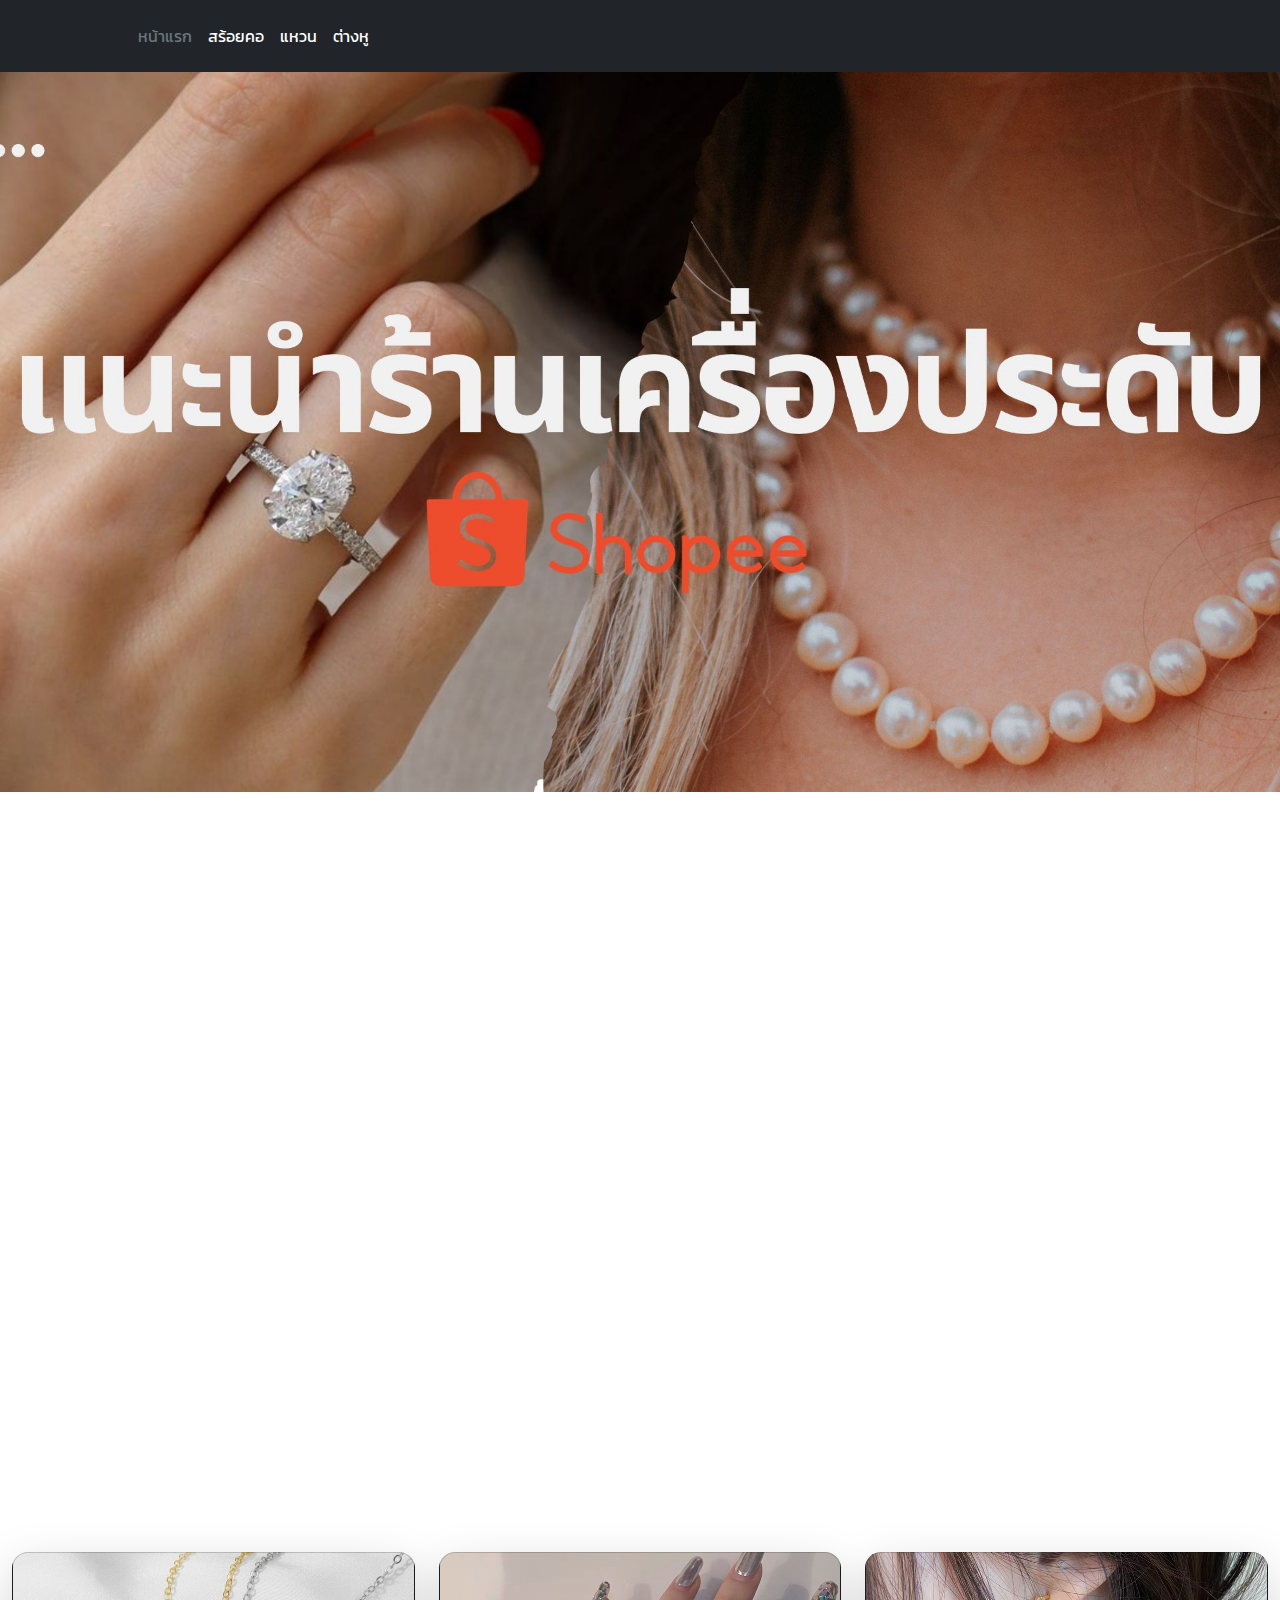
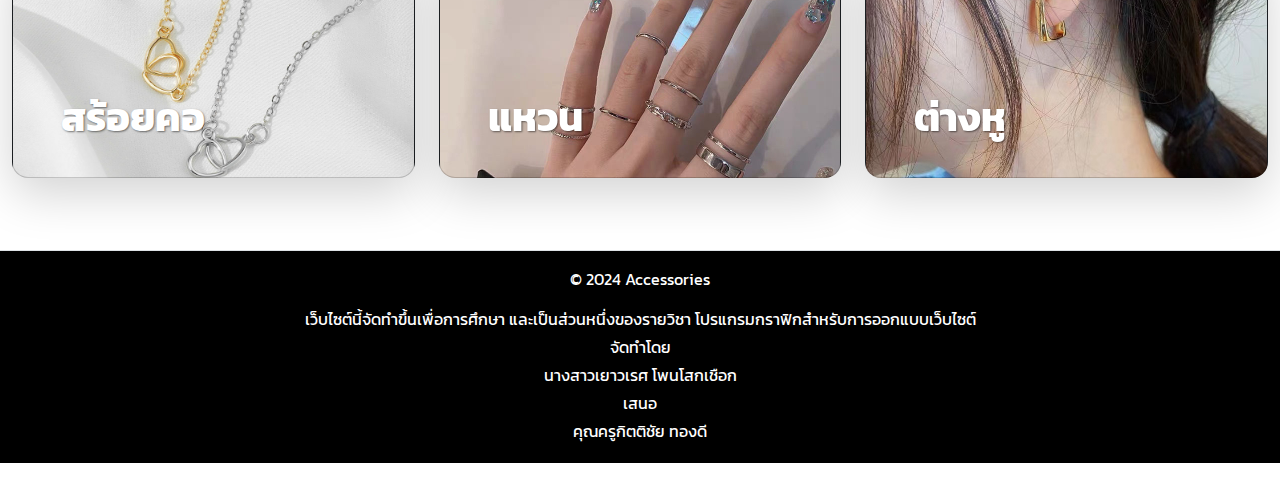
<file: index.html>
<!DOCTYPE html>
<html lang="en">
<head>
    <meta charset="UTF-8">
    <meta name="viewport" content="width=device-width, initial-scale=1.0">
    <title>Document</title>
    <link rel="stylesheet" href="css/bootstrap.min.css">
    <script src="js/bootstrap.bundle.min.js"></script>
    <link href="https://unpkg.com/aos@2.3.1/dist/aos.css" rel="stylesheet">
    <script src="https://unpkg.com/aos@2.3.1/dist/aos.js"></script>
    <link rel="preconnect" href="https://fonts.googleapis.com">
<link rel="preconnect" href="https://fonts.gstatic.com" crossorigin>
<link href="https://fonts.googleapis.com/css2?family=Kanit:ital,wght@0,100;0,200;0,300;0,400;0,500;0,600;0,700;0,800;0,900;1,100;1,200;1,300;1,400;1,500;1,600;1,700;1,800;1,900&display=swap" rel="stylesheet">
    <style>
      *{
        font-family: "Kanit", sans-serif;
      }
      .card-cover {
        background-size: cover; /* ทำให้ภาพพื้นหลังขยายให้เต็มกรอบ */
        background-position: center; /* จัดตำแหน่งภาพให้อยู่กลางกรอบ */
        background-repeat: no-repeat; /* ป้องกันการทำซ้ำของภาพพื้นหลัง */
      }
      .text-shadow-1 {
        text-shadow: 1px 1px 2px rgba(0, 0, 0, 0.5);
      }
      .card img {
        width: 100%; /* ปรับขนาดรูปภาพให้เต็มพื้นที่ของการ์ด */
        height: auto; /* ให้ความสูงอัตโนมัติตามสัดส่วนของรูปภาพ */
        object-fit: cover; /* ทำให้รูปภาพพอดีกับพื้นที่ของกรอบ */
      }
      /* สไตล์เมื่อโฮเวอร์การ์ด */
  .card-cover:hover {
    transform: scale(1.05); /* ขยายการ์ดเมื่อโฮเวอร์ */
    transition: transform 0.3s ease; /* ให้มีความลื่นไหลเมื่อขยาย */
  }

  /* ทำให้ภาพมีเอฟเฟกต์เมื่อโฮเวอร์ */
  .card-cover:hover {
    filter: brightness(0.8); /* ทำให้ภาพมืดลงเล็กน้อยเมื่อโฮเวอร์ */
  }
    </style>
</head>
<body>
    <!------------เริ่มส่วน Header------------>
    <header class="p-3 text-bg-dark">
        <div class="container">
          <div class="d-flex flex-wrap align-items-center justify-content-center justify-content-lg-start">
            <a href="/" class="d-flex align-items-center mb-2 mb-lg-0 text-white text-decoration-none">
              <svg class="bi me-2" width="40" height="32" role="img" aria-label="Bootstrap"><use xlink:href="#bootstrap"></use></svg>
            </a>
    
            <ul class="nav col-12 col-lg-auto me-lg-auto mb-2 justify-content-center mb-md-0">
          <li><a href="index.html" class="nav-link px-2 text-secondary">หน้าแรก</a></li>
          <li><a href="necklace.html" class="nav-link px-2 text-white">สร้อยคอ</a></li>
          <li><a href="ring.html" class="nav-link px-2 text-white">แหวน</a></li>
          <li><a href="earring.html" class="nav-link px-2 text-white">ต่างหู</a></li>
            </ul>
          </div>
        </div>
      </header>
    <!------------จบส่วนของ Header------------>
    <!------------เริ่มส่วนของ สไลด์------------>
    <div id="carouselExampleDark" class="carousel carousel-dark slide">
        <div class="carousel-inner">
          <div class="carousel-item active" data-bs-interval="10000">
            <img src="img/Banner.jpg" class="d-block w-100" alt="...">
          </div> 
      </div>
    <!-------------------------จบ ส่วนของสไลด์--------------------->
    <!------------เริ่มส่วนของ Heros------------>
    <div class="row flex-lg-row-reverse align-items-center g-5 py-5">
      <div class="col-10 col-sm-8 col-lg-6" data-aos="fade-up" data-aos-duration="3000">
        <img src="img/accessories.jpeg" class="d-block mx-lg-auto img-fluid rounded-5" alt="Woman accessorized with jewelry" width="700" height="500" loading="lazy">
      </div>
      <div class="col-lg-6" data-aos="fade-up" data-aos-duration="3000">
        <div class="px-3 px-lg-4">
          <h1 class="display-5 fw-bold text-body-emphasis lh-1 mb-3">สวัสดีสาวๆ ทุกคนค่าาา</h1>
          <p class="lead">ชอบแต่งตัวเรียบ ๆ ธรรมดา ๆ แต่อยากให้ดูมีอะไรเป็นจุดเด่นมากกว่าเดิม ก็แค่เพิ่มเครื่องประดับเข้าไป เท่านี้ก็จะเปลี่ยนลุคธรรมดา ๆ ของเราให้ดูมีอะไรเพิ่มมากขึ้นแล้ว เครื่องประดับแค่ชิ้นเดียว ไม่ว่าจะเป็นสร้อย กำไล ต่างหู แว่นตา ก็จะช่วยทำให้ลุคของเราดูดียิ่งขึ้นไปอีก สำหรับสาว ๆ ที่ไม่รู้ว่าจะซื้อเครื่องประดับร้านไหนดี เรามีพิกัดร้านเครื่องประดับใน SHOPEE มาให้เลือก f จุกๆกันไปเลยย</p>
        </div>
      </div>
    </div>
    <!------------จบส่วนของ Heros------------>
    <!------------เริ่มส่วนของ Product------------>
    <div class="container-fluid">
      <div class="row row-cols-1 row-cols-lg-3 align-items-stretch g-4 py-5">
        
        <div class="col">
          <a href="necklace.html" class="text-decoration-none">
            <div class="card card-cover h-100 overflow-hidden text-bg-dark rounded-4 shadow-lg" style="background-image: url('img/necklace.jfif'); background-size: cover;">
              <div class="d-flex flex-column h-100 p-5 pb-3 text-white text-shadow-1">
                <h3 class="pt-5 mt-5 mb-4 display-6 lh-1 fw-bold">สร้อยคอ</h3>
              </div>
            </div>
          </a>
        </div>
    
        <div class="col">
          <a href="ring.html" class="text-decoration-none">
            <div class="card card-cover h-100 overflow-hidden text-bg-dark rounded-4 shadow-lg" style="background-image: url('img/ring.jfif'); background-size: cover;">
              <div class="d-flex flex-column h-100 p-5 pb-3 text-white text-shadow-1">
                <h3 class="pt-5 mt-5 mb-4 display-6 lh-1 fw-bold">แหวน</h3>
              </div>
            </div>
          </a>
        </div>
    
        <div class="col">
          <a href="earring.html" class="text-decoration-none">
            <div class="card card-cover h-100 overflow-hidden text-bg-dark rounded-4 shadow-lg" style="background-image: url('img/earring.jfif'); background-size: cover;">
              <div class="d-flex flex-column h-100 p-5 pb-3 text-white text-shadow-1">
                <h3 class="pt-5 mt-5 mb-4 display-6 lh-1 fw-bold">ต่างหู</h3>
              </div>
            </div>
          </a>
        </div>
        
      </div>
    </div>
    
    <!------------จบส่วนของ Product------------>
    <!------------เริ่มส่วนของ Footer------------>
    <footer style="background-color: black; color: white;" class="d-flex flex-wrap justify-content-center align-items-center py-3 my-4 border-top text-center">
      <div class="col-md-4 mb-0">
        <p>© 2024 Accessories</p>
      </div>
      <div class="container text-center">
        <p class="mb-1">เว็บไซต์นี้จัดทำขึ้นเพื่อการศึกษา และเป็นส่วนหนึ่งของรายวิชา โปรแกรมกราฟิกสำหรับการออกแบบเว็บไซต์</p>
        <p class="mb-1">จัดทำโดย</p>
        <p class="mb-1">นางสาวเยาวเรศ โพนโสกเชือก</p>
        <p class="mb-1">เสนอ</p>
        <p class="mb-1">คุณครูกิตติชัย ทองดี</p>
      </div>
    </footer>    
   <!------------จบส่วนของ Footer------------>
   <script>
    AOS.init();
  </script>
</body>
</html>
</file>
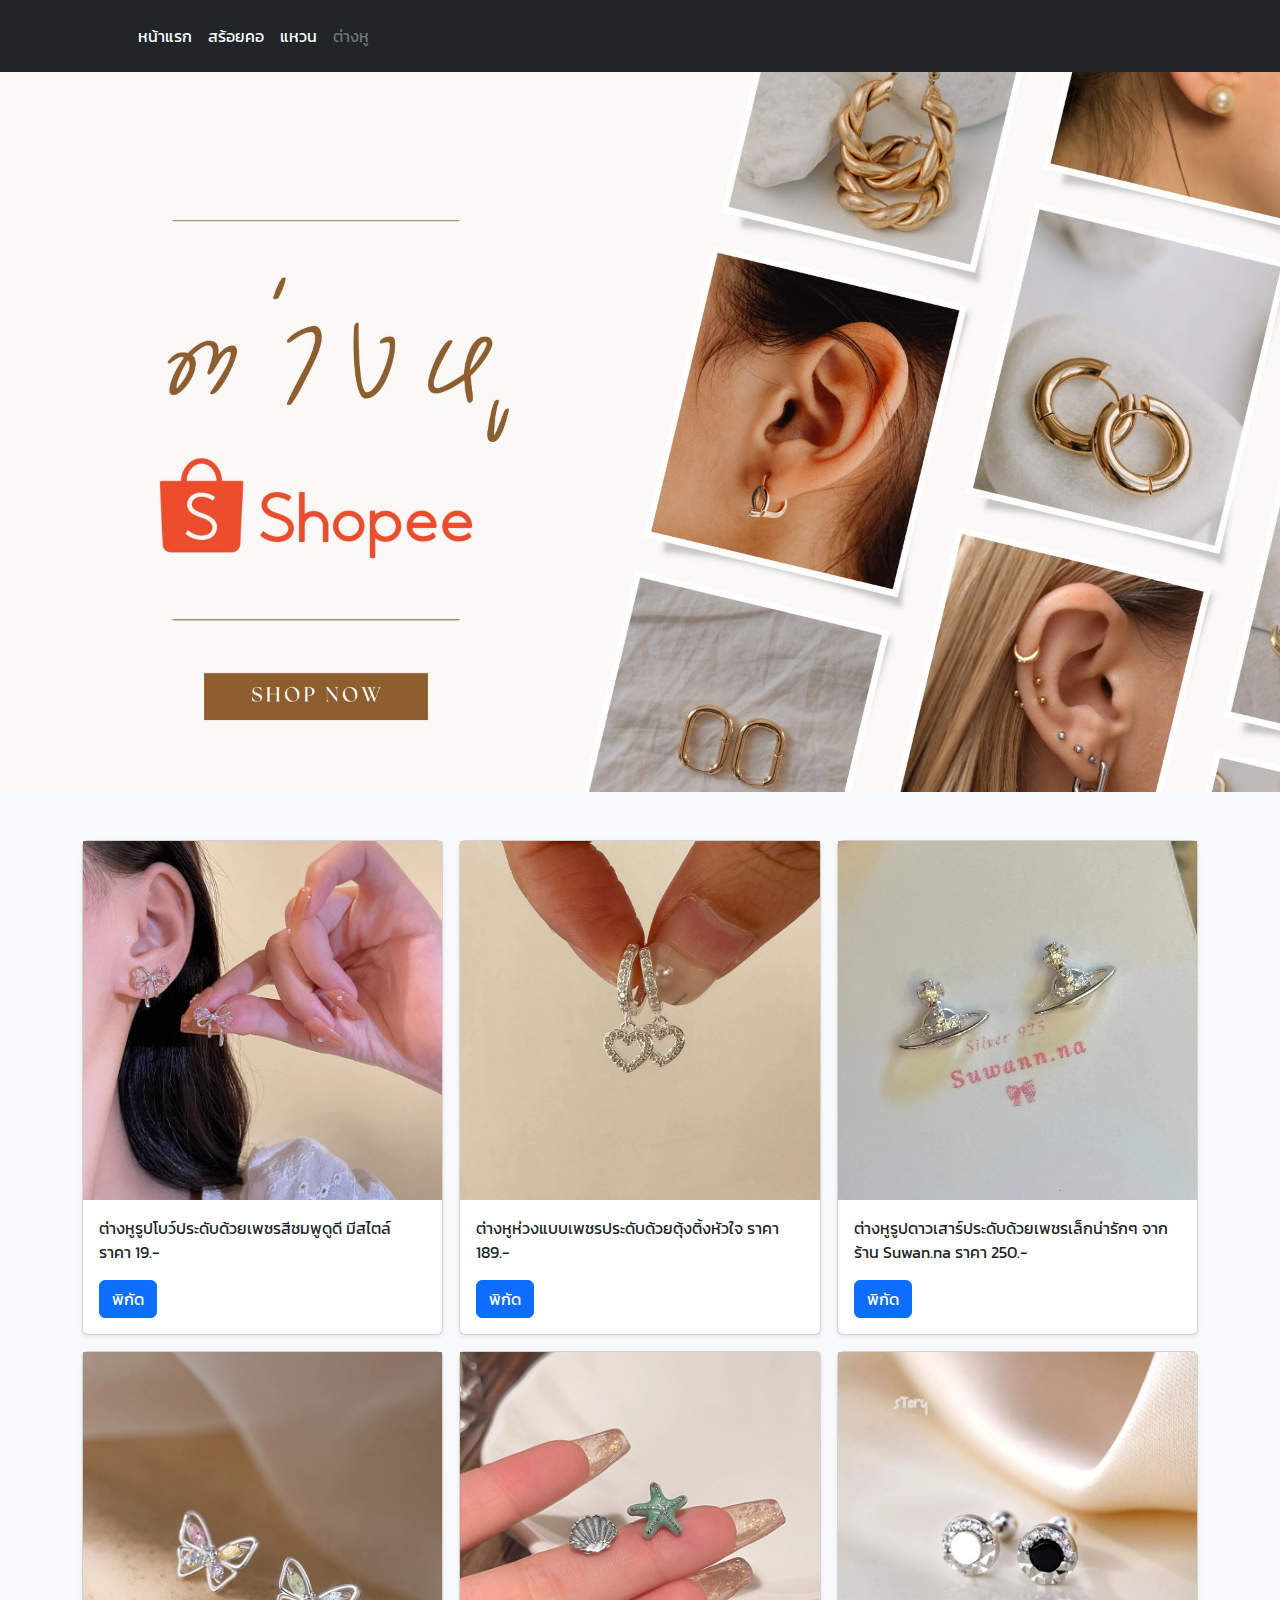
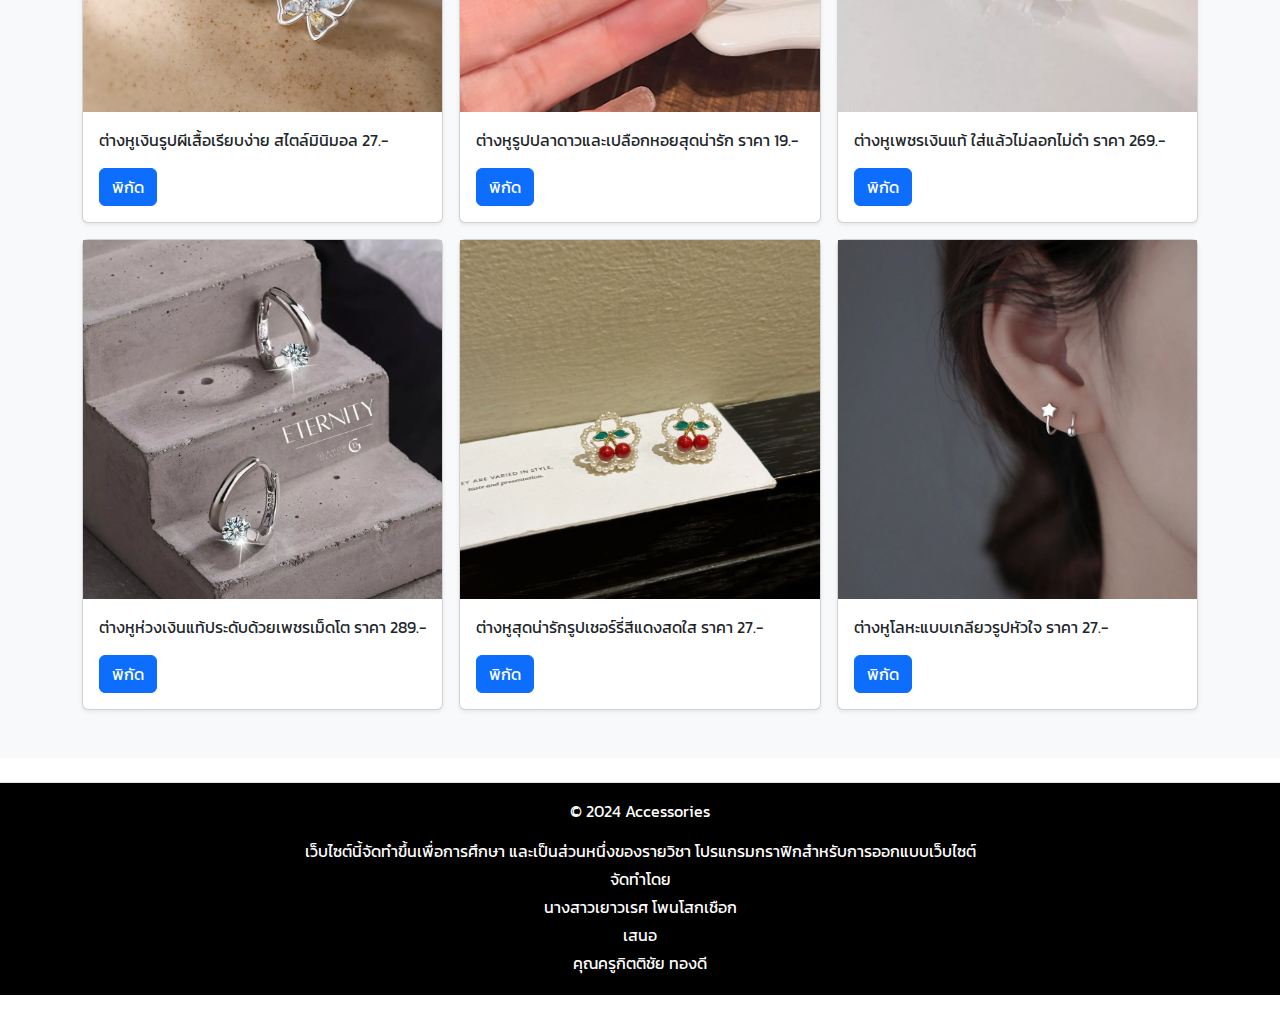
<file: earring.html>
<!DOCTYPE html>
<html lang="en">
<head>
    <meta charset="UTF-8">
    <meta http-equiv="X-UA-Compatible" content="IE=edge">
    <meta name="viewport" content="width=device-width, initial-scale=1.0">
    <title>Document</title>
    <link rel="stylesheet" href="css/bootstrap.min.css">
    <script src="js/bootstrap.bundle.min.js"></script>
    <link href="https://unpkg.com/aos@2.3.1/dist/aos.css" rel="stylesheet">
    <script src="https://unpkg.com/aos@2.3.1/dist/aos.js"></script>
    <link rel="preconnect" href="https://fonts.googleapis.com">
<link rel="preconnect" href="https://fonts.gstatic.com" crossorigin>
<link href="https://fonts.googleapis.com/css2?family=Kanit:ital,wght@0,100;0,200;0,300;0,400;0,500;0,600;0,700;0,800;0,900;1,100;1,200;1,300;1,400;1,500;1,600;1,700;1,800;1,900&display=swap" rel="stylesheet">
<style>
    *{
      font-family: "Kanit", sans-serif;
    }
  </style>
</head>
<body>
<!------------เริ่มส่วน Header------------>
<header class="p-3 text-bg-dark">
    <div class="container">
      <div class="d-flex flex-wrap align-items-center justify-content-center justify-content-lg-start">
        <a href="/" class="d-flex align-items-center mb-2 mb-lg-0 text-white text-decoration-none">
          <svg class="bi me-2" width="40" height="32" role="img" aria-label="Bootstrap"><use xlink:href="#bootstrap"></use></svg>
        </a>

        <ul class="nav col-12 col-lg-auto me-lg-auto mb-2 justify-content-center mb-md-0">
          <li><a href="index.html" class="nav-link px-2 text-white">หน้าแรก</a></li>
          <li><a href="necklace.html" class="nav-link px-2 text-white">สร้อยคอ</a></li>
          <li><a href="ring.html" class="nav-link px-2 text-white">แหวน</a></li>
          <li><a href="earring.html" class="nav-link px-2 text-secondary">ต่างหู</a></li>
        </ul>
      </div>
    </div>
  </header>
<!------------จบส่วนของ Header------------>
<!------------เริ่มส่วนของ สไลด์------------>
<div id="carouselExampleDark" class="carousel carousel-dark slide">
  <div class="carousel-inner">
    <div class="carousel-item active" data-bs-interval="10000">
      <img src="img/BannerEarring3.jpg" class="d-block w-100" alt="...">
    </div> 
</div>
<!-------------------------จบ ส่วนของสไลด์--------------------->
    <!------------เริ่มส่วนของ Alabum------------>
    <div class="album py-5 bg-body-tertiary">
        <div class="container">
    
          <div class="row row-cols-1 row-cols-sm-2 row-cols-md-3 g-3">
            <div class="col">
              <div class="card shadow-sm">
                <img src="img/earring2.1.webp" alt="">
                <div class="card-body">
                  <p class="card-text">ต่างหูรูปโบว์ประดับด้วยเพชรสีชมพูดูดี มีสไตล์ ราคา 19.-</p>
                  <div class="d-flex justify-content-between align-items-center">
                    <div class="btn-group">
                      <a href="https://shopee.co.th/COD-%E0%B9%83%E0%B8%99%E0%B9%84%E0%B8%97%E0%B8%A2%F0%9F%92%96S925%E0%B8%95%E0%B9%88%E0%B8%B2%E0%B8%87%E0%B8%AB%E0%B8%B9-%E0%B8%9B%E0%B8%A3%E0%B8%B0%E0%B8%94%E0%B8%B1%E0%B8%9A%E0%B9%82%E0%B8%9A%E0%B8%A7%E0%B9%8C-%E0%B8%9B%E0%B8%A3%E0%B8%B0%E0%B8%94%E0%B8%B1%E0%B8%9A%E0%B9%80%E0%B8%9E%E0%B8%97%E0%B8%B2%E0%B8%A2-%E0%B8%AA%E0%B8%B5%E0%B8%8A%E0%B8%A1%E0%B8%9E%E0%B8%B9-Ins%E0%B8%AA%E0%B9%84%E0%B8%95%E0%B8%A5%E0%B9%8C%E0%B9%80%E0%B8%81%E0%B8%B2%E0%B8%AB%E0%B8%A5%E0%B8%B5-%E0%B8%AA%E0%B8%B3%E0%B8%AB%E0%B8%A3%E0%B8%B1%E0%B8%9A%E0%B8%9C%E0%B8%B9%E0%B9%89%E0%B8%AB%E0%B8%8D%E0%B8%B4%E0%B8%87-%E0%B8%A5%E0%B8%B0%E0%B9%80%E0%B8%AD%E0%B8%B5%E0%B8%A2%E0%B8%94%E0%B8%AD%E0%B9%88%E0%B8%AD%E0%B8%99-%E0%B9%84%E0%B8%A1%E0%B9%88%E0%B8%97%E0%B9%8D%E0%B8%B2%E0%B9%83%E0%B8%AB%E0%B9%89%E0%B9%81%E0%B8%9E%E0%B9%89%E0%B8%87%E0%B9%88%E0%B8%B2%E0%B8%A2-Kri-i.1062865345.29204245064?sp_atk=84b59110-c5a4-4ce4-8e4b-6b721b261f59&xptdk=84b59110-c5a4-4ce4-8e4b-6b721b261f59" class="btn btn-primary">พิกัด</a>
                    </div>
                    <small class="text-body-secondary"></small>
                  </div>
                </div>
              </div>
            </div>
            <div class="col">
              <div class="card shadow-sm">
                <img src="img/earring2.2.webp" alt="">
                <div class="card-body">
                  <p class="card-text">ต่างหูห่วงแบบเพชรประดับด้วยตุ้งติ้งหัวใจ ราคา 189.-</p>
                  <div class="d-flex justify-content-between align-items-center">
                    <div class="btn-group">
                      <a href="https://shopee.co.th/%F0%9F%94%A5%E0%B9%82%E0%B8%84%E0%B9%89%E0%B8%94-5DKL5-%E0%B8%A5%E0%B8%9460.-%E0%B8%A3%E0%B8%B2%E0%B8%84%E0%B8%B2%E0%B8%95%E0%B9%88%E0%B8%AD%E0%B8%84%E0%B8%B9%E0%B9%88-Suwann.na-%E0%B8%95%E0%B9%88%E0%B8%B2%E0%B8%87%E0%B8%AB%E0%B8%B9%E0%B8%AB%E0%B9%88%E0%B8%A7%E0%B8%87-%E0%B8%95%E0%B9%88%E0%B8%B2%E0%B8%87%E0%B8%AB%E0%B8%B9%E0%B9%80%E0%B8%87%E0%B8%B4%E0%B8%99%E0%B9%81%E0%B8%97%E0%B9%89-%E0%B8%AB%E0%B9%88%E0%B8%A7%E0%B8%87%E0%B9%80%E0%B8%9E%E0%B8%8A%E0%B8%A3%E0%B8%AB%E0%B8%B1%E0%B8%A7%E0%B9%83%E0%B8%88%E0%B8%95%E0%B8%B8%E0%B9%89%E0%B8%87%E0%B8%95%E0%B8%B4%E0%B9%89%E0%B8%87-i.285186821.22644478056?sp_atk=638b0357-dc73-40ad-91b6-51cba089738d&xptdk=638b0357-dc73-40ad-91b6-51cba089738d" class="btn btn-primary">พิกัด</a>
                    </div>
                    <small class="text-body-secondary"></small>
                  </div>
                </div>
              </div>
            </div>
            <div class="col">
              <div class="card shadow-sm">
                <img src="img/earring2.3.webp" alt="">
                <div class="card-body">
                  <p class="card-text">ต่างหูรูปดาวเสาร์ประดับด้วยเพชรเล็กน่ารักๆ จากร้าน Suwan.na ราคา 250.-</p>
                  <div class="d-flex justify-content-between align-items-center">
                    <div class="btn-group">
                      <a href="https://shopee.co.th/%F0%9F%94%A5%E0%B9%82%E0%B8%84%E0%B9%89%E0%B8%94-5DKL5-%E0%B8%A5%E0%B8%9460.-%E0%B8%A3%E0%B8%B2%E0%B8%84%E0%B8%B2%E0%B8%95%E0%B9%88%E0%B8%AD%E0%B8%84%E0%B8%B9%E0%B9%88-Suwann.na-%E0%B8%95%E0%B9%88%E0%B8%B2%E0%B8%87%E0%B8%AB%E0%B8%B9-%E0%B8%95%E0%B9%88%E0%B8%B2%E0%B8%87%E0%B8%AB%E0%B8%B9%E0%B9%80%E0%B8%87%E0%B8%B4%E0%B8%99%E0%B9%81%E0%B8%97%E0%B9%89-%E0%B8%94%E0%B8%B2%E0%B8%A7%E0%B9%80%E0%B8%AA%E0%B8%B2%E0%B8%A3%E0%B9%8C%E0%B9%80%E0%B8%9E%E0%B8%8A%E0%B8%A3-i.285186821.16599553731?sp_atk=3666cfd8-3620-48e7-9ba3-b5962a93371e&xptdk=3666cfd8-3620-48e7-9ba3-b5962a93371e" class="btn btn-primary">พิกัด</a>
                    </div>
                    <small class="text-body-secondary"></small>
                  </div>
                </div>
              </div>
            </div>
    
            <div class="col">
              <div class="card shadow-sm">
                <img src="img/earring2.4.webp" alt="">
                <div class="card-body">
                  <p class="card-text">ต่างหูเงินรูปผีเสื้อเรียบง่าย สไตล์มินิมอล 27.-</p>
                  <div class="d-flex justify-content-between align-items-center">
                    <div class="btn-group">
                      <a href="https://shopee.co.th/%E0%B8%95%E0%B9%88%E0%B8%B2%E0%B8%87%E0%B8%AB%E0%B8%B9%E0%B8%AA%E0%B8%95%E0%B8%B1%E0%B9%8A%E0%B8%94-%E0%B9%80%E0%B8%87%E0%B8%B4%E0%B8%99%E0%B8%AA%E0%B9%80%E0%B8%95%E0%B8%AD%E0%B8%A3%E0%B9%8C%E0%B8%A5%E0%B8%B4%E0%B8%87-S925-%E0%B8%A3%E0%B8%B9%E0%B8%9B%E0%B8%9C%E0%B8%B5%E0%B9%80%E0%B8%AA%E0%B8%B7%E0%B9%89%E0%B8%AD-%E0%B9%80%E0%B8%A3%E0%B8%B5%E0%B8%A2%E0%B8%9A%E0%B8%87%E0%B9%88%E0%B8%B2%E0%B8%A2-%E0%B9%80%E0%B8%84%E0%B8%A3%E0%B8%B7%E0%B9%88%E0%B8%AD%E0%B8%87%E0%B8%9B%E0%B8%A3%E0%B8%B0%E0%B8%94%E0%B8%B1%E0%B8%9A%E0%B9%81%E0%B8%9F%E0%B8%8A%E0%B8%B1%E0%B9%88%E0%B8%99-%E0%B8%AA%E0%B9%8D%E0%B8%B2%E0%B8%AB%E0%B8%A3%E0%B8%B1%E0%B8%9A%E0%B8%99%E0%B8%B1%E0%B8%81%E0%B9%80%E0%B8%A3%E0%B8%B5%E0%B8%A2%E0%B8%99-%E0%B8%9C%E0%B8%B9%E0%B9%89%E0%B8%AB%E0%B8%8D%E0%B8%B4%E0%B8%87-%E0%B8%82%E0%B8%AD%E0%B8%87%E0%B8%82%E0%B8%A7%E0%B8%B1%E0%B8%8D%E0%B9%81%E0%B8%95%E0%B9%88%E0%B8%87%E0%B8%87%E0%B8%B2%E0%B8%99-%E0%B8%82%E0%B8%B2%E0%B8%A2%E0%B8%AA%E0%B9%88%E0%B8%87-i.196268298.24877084666?sp_atk=662b5174-8c16-4236-b788-acb90ce52ea4&xptdk=662b5174-8c16-4236-b788-acb90ce52ea4" class="btn btn-primary">พิกัด</a>
                    </div>
                    <small class="text-body-secondary"></small>
                  </div>
                </div>
              </div>
            </div>
            <div class="col">
              <div class="card shadow-sm">
                <img src="img/earring2.5.webp" alt="">
                <div class="card-body">
                  <p class="card-text">ต่างหูรูปปลาดาวและเปลือกหอยสุดน่ารัก ราคา 19.-</p>
                  <div class="d-flex justify-content-between align-items-center">
                    <div class="btn-group">
                      <a href="https://shopee.co.th/%E0%B8%95%E0%B9%88%E0%B8%B2%E0%B8%87%E0%B8%AB%E0%B8%B9%E0%B8%9B%E0%B8%A5%E0%B8%B2%E0%B8%94%E0%B8%B2%E0%B8%A7%E0%B9%80%E0%B8%9B%E0%B8%A5%E0%B8%B7%E0%B8%AD%E0%B8%81%E0%B8%AB%E0%B8%AD%E0%B8%A2%E0%B9%80%E0%B8%81%E0%B8%B2%E0%B8%AB%E0%B8%A5%E0%B8%B5%E0%B8%AA%E0%B9%8D%E0%B8%B2%E0%B8%AB%E0%B8%A3%E0%B8%B1%E0%B8%9A%E0%B8%9C%E0%B8%B9%E0%B9%89%E0%B8%AB%E0%B8%8D%E0%B8%B4%E0%B8%87%E0%B8%AA%E0%B8%B5%E0%B9%80%E0%B8%87%E0%B8%B4%E0%B8%99%E0%B8%AD%E0%B8%B4%E0%B8%99%E0%B8%82%E0%B8%AD%E0%B8%87%E0%B8%82%E0%B8%A7%E0%B8%B1%E0%B8%8D%E0%B8%A7%E0%B8%B1%E0%B8%99%E0%B8%AB%E0%B8%A2%E0%B8%B8%E0%B8%94%E0%B8%99%E0%B8%B1%E0%B8%81%E0%B9%80%E0%B8%A3%E0%B8%B5%E0%B8%A2%E0%B8%99-i.267586065.27307375034?sp_atk=a610052e-2fdf-4a79-b14c-49691897c6f4&xptdk=a610052e-2fdf-4a79-b14c-49691897c6f4" class="btn btn-primary">พิกัด</a>
                    </div>
                    <small class="text-body-secondary"></small>
                  </div>
                </div>
              </div>
            </div>
            <div class="col">
              <div class="card shadow-sm">
                <img src="img/earring2.6.webp" alt="">
                <div class="card-body">
                  <p class="card-text">ต่างหูเพชรเงินแท้ ใส่แล้วไม่ลอกไม่ดำ ราคา 269.-</p>
                  <div class="d-flex justify-content-between align-items-center">
                    <div class="btn-group">
                      <a href="https://shopee.co.th/STORY%E2%9C%A8%E0%B8%95%E0%B9%88%E0%B8%B2%E0%B8%87%E0%B8%AB%E0%B8%B9%E0%B9%80%E0%B8%9E%E0%B8%8A%E0%B8%A3-W-B-Earrings-%E0%B8%95%E0%B8%B8%E0%B9%89%E0%B8%A1%E0%B8%AB%E0%B8%B9%E0%B9%80%E0%B8%9E%E0%B8%8A%E0%B8%A3-%E0%B8%95%E0%B9%88%E0%B8%B2%E0%B8%87%E0%B8%AB%E0%B8%B9%E0%B9%81%E0%B8%9F%E0%B8%8A%E0%B8%B1%E0%B9%88%E0%B8%99-%E0%B8%95%E0%B8%B8%E0%B9%89%E0%B8%A1%E0%B8%AB%E0%B8%B9%E0%B9%80%E0%B8%87%E0%B8%B4%E0%B8%99%E0%B9%81%E0%B8%97%E0%B9%89-%E0%B8%95%E0%B9%88%E0%B8%B2%E0%B8%87%E0%B8%AB%E0%B8%B9%E0%B9%81%E0%B8%9F%E0%B8%8A%E0%B8%B1%E0%B9%88%E0%B8%99-%E0%B8%95%E0%B9%88%E0%B8%B2%E0%B8%87%E0%B8%AB%E0%B8%B9%E0%B8%9E%E0%B8%A5%E0%B8%AD%E0%B8%A2-i.1241848773.24734797079?sp_atk=5c501732-b389-43fc-a81b-70318f60507d&xptdk=5c501732-b389-43fc-a81b-70318f60507d" class="btn btn-primary">พิกัด</a>
                    </div>
                    <small class="text-body-secondary"></small>
                  </div>
                </div>
              </div>
            </div>
    
            <div class="col">
              <div class="card shadow-sm">
                <img src="img/earring2.7.webp" alt="">
                <div class="card-body">
                  <p class="card-text">ต่างหูห่วงเงินแท้ประดับด้วยเพชรเม็ดโต ราคา 289.-</p>
                  <div class="d-flex justify-content-between align-items-center">
                    <div class="btn-group">
                      <a href="https://shopee.co.th/GLAMOR%E2%9C%A8%E0%B8%95%E0%B9%88%E0%B8%B2%E0%B8%87%E0%B8%AB%E0%B8%B9%E0%B9%80%E0%B8%9E%E0%B8%8A%E0%B8%A3-Eternity-%E0%B8%95%E0%B9%88%E0%B8%B2%E0%B8%87%E0%B8%AB%E0%B8%B9%E0%B9%80%E0%B8%87%E0%B8%B4%E0%B8%99%E0%B9%81%E0%B8%97%E0%B9%89-%E0%B8%95%E0%B9%88%E0%B8%B2%E0%B8%87%E0%B8%AB%E0%B8%B9%E0%B9%81%E0%B8%9F%E0%B8%8A%E0%B8%B1%E0%B9%88%E0%B8%99-%E0%B8%95%E0%B8%B8%E0%B9%89%E0%B8%A1%E0%B8%AB%E0%B8%B9%E0%B8%AB%E0%B9%88%E0%B8%A7%E0%B8%87-%E0%B8%95%E0%B8%B8%E0%B9%89%E0%B8%A1%E0%B8%AB%E0%B8%B9%E0%B9%80%E0%B8%87%E0%B8%B4%E0%B8%99925-%E0%B8%95%E0%B9%88%E0%B8%B2%E0%B8%87%E0%B8%AB%E0%B8%B9%E0%B8%94%E0%B8%B5%E0%B9%84%E0%B8%8B%E0%B8%99%E0%B9%8C%E0%B8%99%E0%B9%88%E0%B8%B2%E0%B8%A3%E0%B8%B1%E0%B8%81-i.702770316.26107325619?sp_atk=43c018b1-b935-43c5-8715-dbe83b7e92f3&xptdk=43c018b1-b935-43c5-8715-dbe83b7e92f3" class="btn btn-primary">พิกัด</a>
                    </div>
                    <small class="text-body-secondary"></small>
                  </div>
                </div>
              </div>
            </div>
            <div class="col">
              <div class="card shadow-sm">
                <img src="img/earring2.8.webp" alt="">
                <div class="card-body">
                  <p class="card-text">ต่างหูสุดน่ารักรูปเชอร์รี่สีแดงสดใส ราคา 27.-</p>
                  <div class="d-flex justify-content-between align-items-center">
                    <div class="btn-group">
                      <a href="https://shopee.co.th/%E0%B8%95%E0%B9%88%E0%B8%B2%E0%B8%87%E0%B8%AB%E0%B8%B9-%E0%B8%9B%E0%B8%A3%E0%B8%B0%E0%B8%94%E0%B8%B1%E0%B8%9A%E0%B9%84%E0%B8%82%E0%B9%88%E0%B8%A1%E0%B8%B8%E0%B8%81-%E0%B8%A3%E0%B8%B9%E0%B8%9B%E0%B9%80%E0%B8%8A%E0%B8%AD%E0%B8%A3%E0%B9%8C%E0%B8%A3%E0%B8%B5%E0%B9%88%E0%B8%99%E0%B9%88%E0%B8%B2%E0%B8%A3%E0%B8%B1%E0%B8%81-%E0%B8%AA%E0%B8%B5%E0%B9%81%E0%B8%94%E0%B8%87-%E0%B8%AA%E0%B9%8D%E0%B8%B2%E0%B8%AB%E0%B8%A3%E0%B8%B1%E0%B8%9A%E0%B8%9C%E0%B8%B9%E0%B9%89%E0%B8%AB%E0%B8%8D%E0%B8%B4%E0%B8%87-i.196268298.24421127846?sp_atk=6c3bc8b1-8c3c-49e4-8eb0-f46189e7c89d&xptdk=6c3bc8b1-8c3c-49e4-8eb0-f46189e7c89d" class="btn btn-primary">พิกัด</a>
                    </div>
                    <small class="text-body-secondary"></small>
                  </div>
                </div>
              </div>
            </div>
            <div class="col">
              <div class="card shadow-sm">
                <img src="img/earring2.9.webp" alt="">
                <div class="card-body">
                  <p class="card-text">ต่างหูโลหะแบบเกลียวรูปหัวใจ ราคา 27.-</p>
                  <div class="d-flex justify-content-between align-items-center">
                    <div class="btn-group">
                      <a href="https://shopee.co.th/%E0%B9%80%E0%B8%84%E0%B8%A3%E0%B8%B7%E0%B9%88%E0%B8%AD%E0%B8%87%E0%B8%9B%E0%B8%A3%E0%B8%B0%E0%B8%94%E0%B8%B1%E0%B8%9A-%E0%B8%95%E0%B9%88%E0%B8%B2%E0%B8%87%E0%B8%AB%E0%B8%B9%E0%B8%81%E0%B8%A3%E0%B8%B0%E0%B8%94%E0%B8%B8%E0%B8%A1-%E0%B8%AA%E0%B9%80%E0%B8%95%E0%B8%99%E0%B9%80%E0%B8%A5%E0%B8%AA-%E0%B8%A3%E0%B8%B9%E0%B8%9B%E0%B8%94%E0%B8%B2%E0%B8%A7-%E0%B9%81%E0%B8%9A%E0%B8%9A%E0%B9%80%E0%B8%81%E0%B8%A5%E0%B8%B5%E0%B8%A2%E0%B8%A7-%E0%B8%AA%E0%B9%84%E0%B8%95%E0%B8%A5%E0%B9%8C%E0%B9%80%E0%B8%81%E0%B8%B2%E0%B8%AB%E0%B8%A5%E0%B8%B5-%E0%B8%AA%E0%B9%8D%E0%B8%B2%E0%B8%AB%E0%B8%A3%E0%B8%B1%E0%B8%9A%E0%B8%9C%E0%B8%B9%E0%B9%89%E0%B8%AB%E0%B8%8D%E0%B8%B4%E0%B8%87-i.1006220778.24053336205?sp_atk=f52596d9-ce67-4786-bd86-7a463303ab92&xptdk=f52596d9-ce67-4786-bd86-7a463303ab92" class="btn btn-primary">พิกัด</a>
                    </div>
                    <small class="text-body-secondary"></small>
                  </div>
                </div>
              </div>
            </div>
          </div>
        </div>
      </div>
      <!------------เริ่มส่วนของ Footer------------>
      <footer style="background-color: black; color: white;" class="d-flex flex-wrap justify-content-center align-items-center py-3 my-4 border-top text-center">
        <div class="col-md-4 mb-0">
          <p>© 2024 Accessories</p>
        </div>
        <div class="container text-center">
          <p class="mb-1">เว็บไซต์นี้จัดทำขึ้นเพื่อการศึกษา และเป็นส่วนหนึ่งของรายวิชา โปรแกรมกราฟิกสำหรับการออกแบบเว็บไซต์</p>
          <p class="mb-1">จัดทำโดย</p>
          <p class="mb-1">นางสาวเยาวเรศ โพนโสกเชือก</p>
          <p class="mb-1">เสนอ</p>
          <p class="mb-1">คุณครูกิตติชัย ทองดี</p>
        </div>
      </footer>    
   <!------------จบส่วนของ Footer------------>
    <script>
        AOS.init();
      </script>
</body>
</html>
</file>
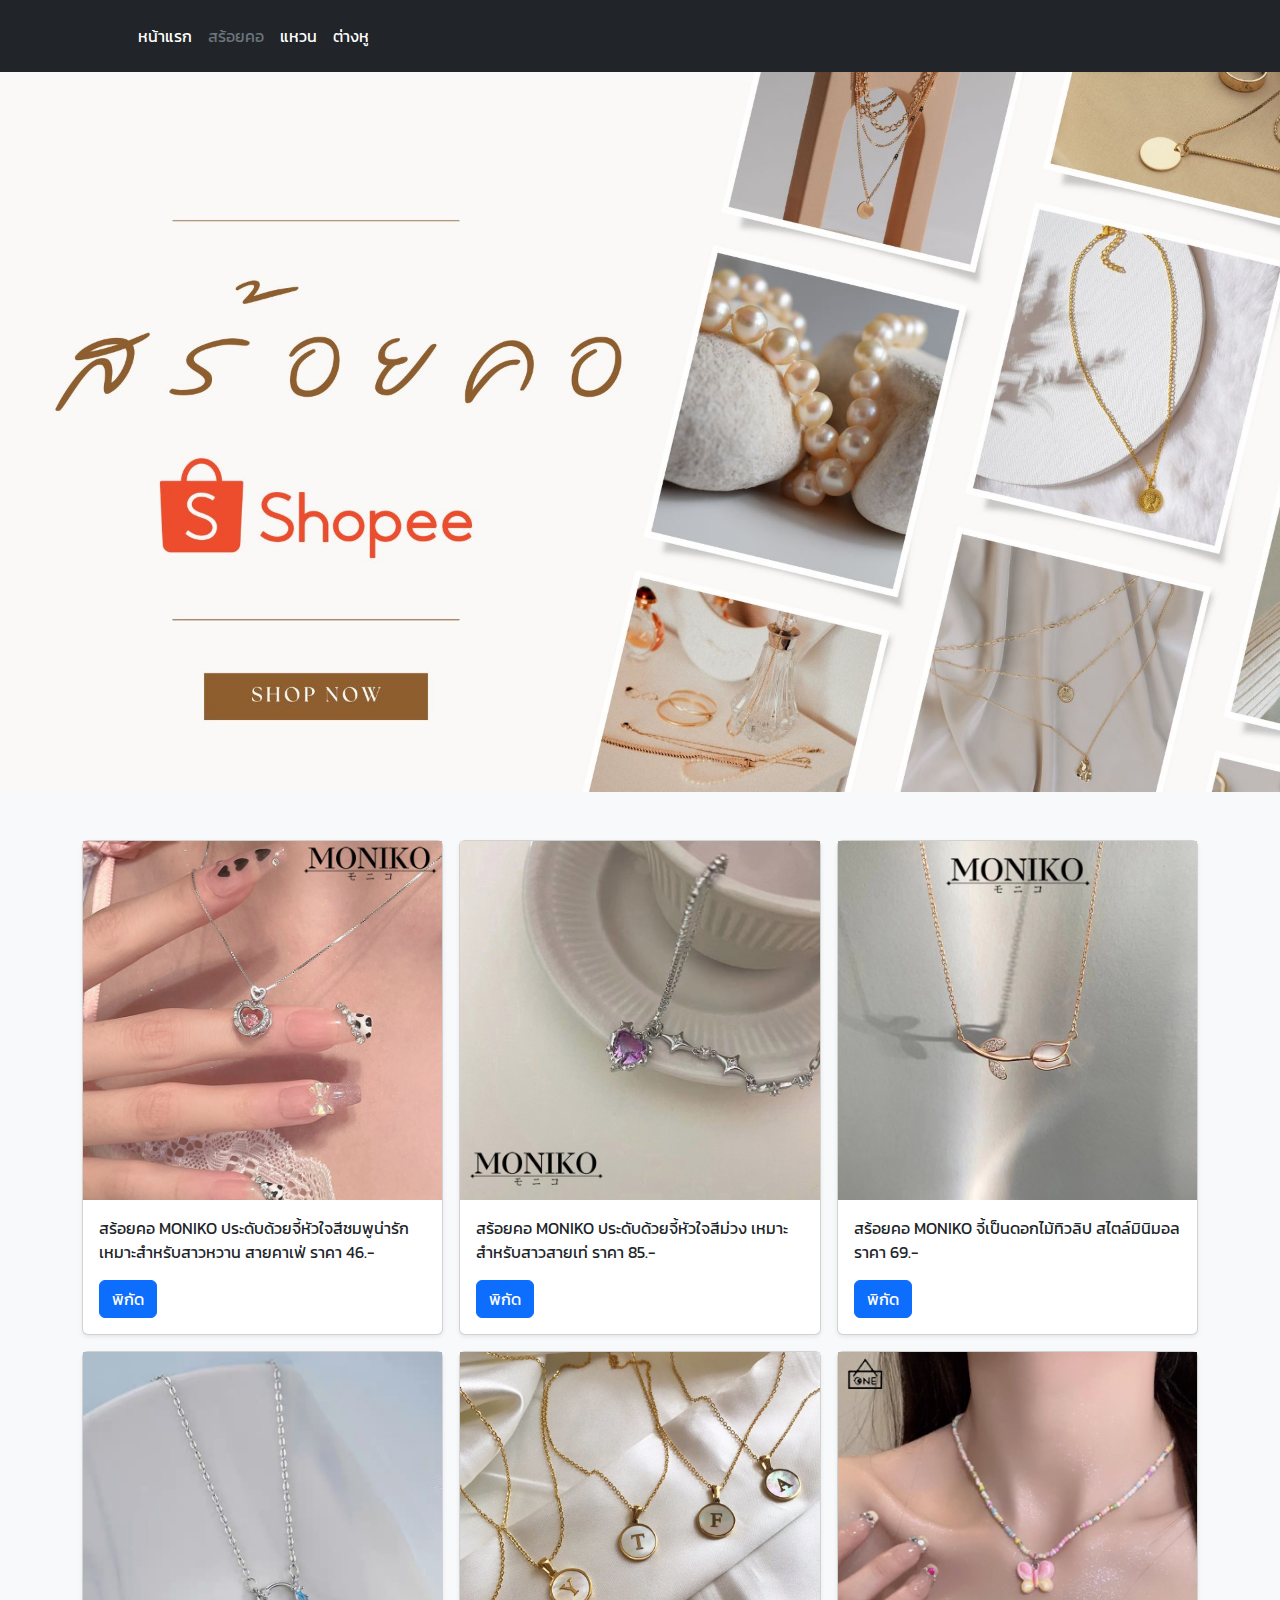
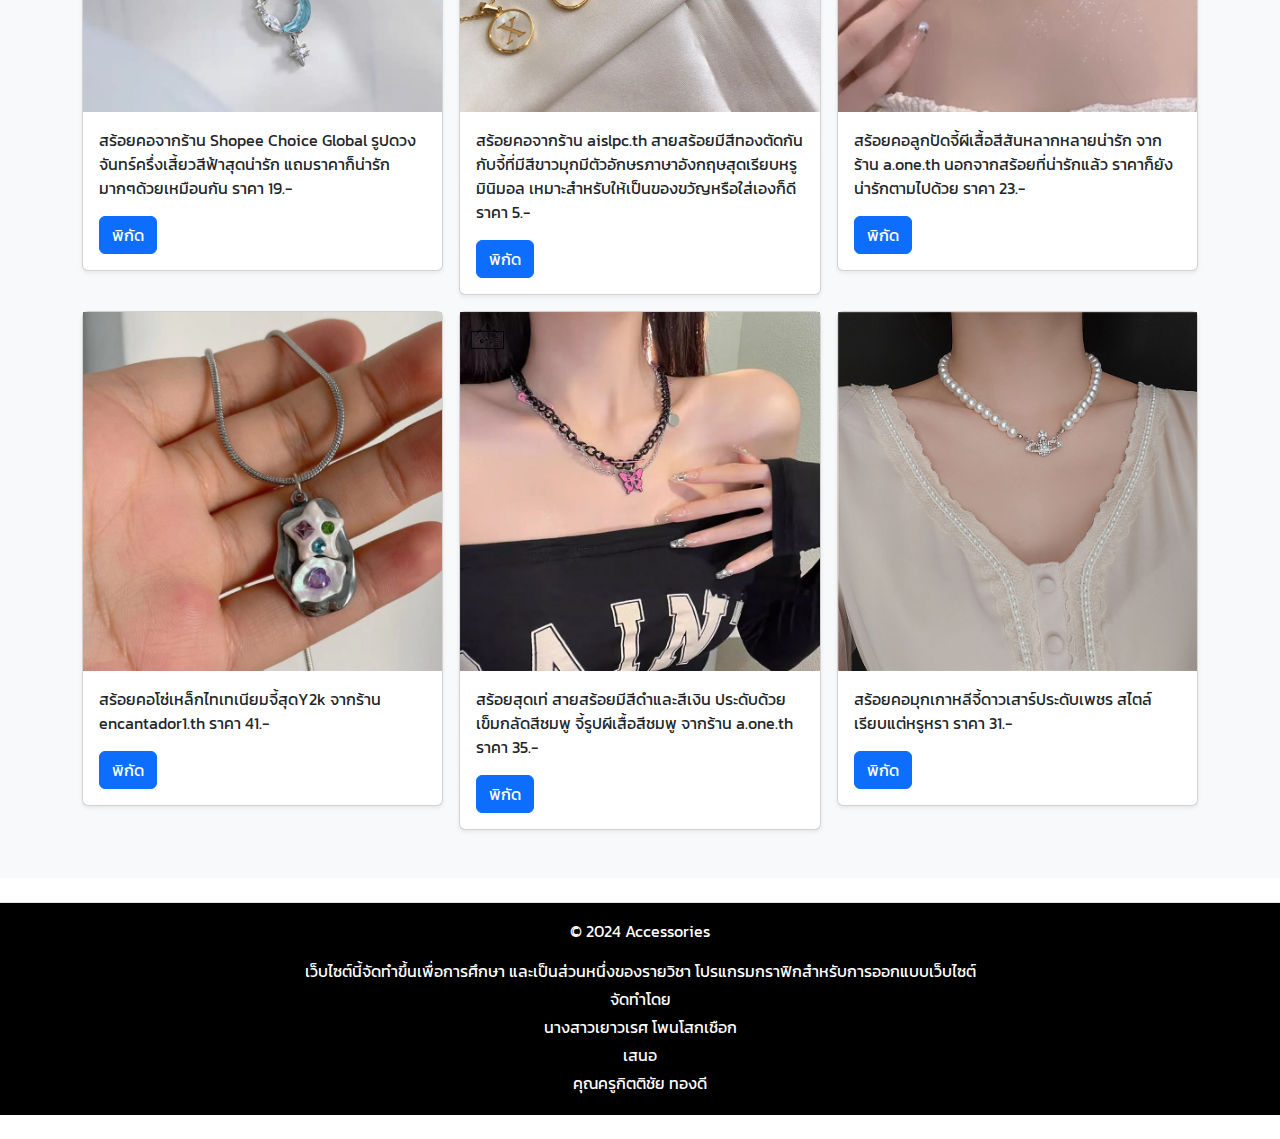
<file: necklace.html>
<!DOCTYPE html>
<html lang="en">
<head>
    <meta charset="UTF-8">
    <meta name="viewport" content="width=device-width, initial-scale=1.0">
    <title>Document</title>
    <link rel="stylesheet" href="css/bootstrap.min.css">
    <script src="js/bootstrap.bundle.min.js"></script>
    <link href="https://unpkg.com/aos@2.3.1/dist/aos.css" rel="stylesheet">
    <script src="https://unpkg.com/aos@2.3.1/dist/aos.js"></script>
    <link rel="preconnect" href="https://fonts.googleapis.com">
<link rel="preconnect" href="https://fonts.gstatic.com" crossorigin>
<link href="https://fonts.googleapis.com/css2?family=Kanit:ital,wght@0,100;0,200;0,300;0,400;0,500;0,600;0,700;0,800;0,900;1,100;1,200;1,300;1,400;1,500;1,600;1,700;1,800;1,900&display=swap" rel="stylesheet">
    <style>
      *{
        font-family: "Kanit", sans-serif;
      }
    </style>
</head>
<body>
  <!------------เริ่มส่วน Header------------>
  <header class="p-3 text-bg-dark">
    <div class="container">
      <div class="d-flex flex-wrap align-items-center justify-content-center justify-content-lg-start">
        <a href="/" class="d-flex align-items-center mb-2 mb-lg-0 text-white text-decoration-none">
          <svg class="bi me-2" width="40" height="32" role="img" aria-label="Bootstrap"><use xlink:href="#bootstrap"></use></svg>
        </a>

        <ul class="nav col-12 col-lg-auto me-lg-auto mb-2 justify-content-center mb-md-0">
          <li><a href="index.html" class="nav-link px-2 text-white">หน้าแรก</a></li>
          <li><a href="necklace.html" class="nav-link px-2 text-secondary">สร้อยคอ</a></li>
          <li><a href="ring.html" class="nav-link px-2 text-white">แหวน</a></li>
          <li><a href="earring.html" class="nav-link px-2 text-white">ต่างหู</a></li>
        </ul>
      </div>
    </div>
  </header>
<!------------จบส่วนของ Header------------>
<!------------เริ่มส่วนของ สไลด์------------>
<div id="carouselExampleDark" class="carousel carousel-dark slide">
  <div class="carousel-inner">
    <div class="carousel-item active" data-bs-interval="10000">
      <img src="img/BannerNecklace1.jpg" class="d-block w-100" alt="...">
    </div> 
</div>
<!-------------------------จบ ส่วนของสไลด์--------------------->
    <!------------เริ่มส่วนของ Alabum------------>
    <div class="album py-5 bg-body-tertiary">
        <div class="container">
    
          <div class="row row-cols-1 row-cols-sm-2 row-cols-md-3 g-3">
            <div class="col">
              <div class="card shadow-sm">
                <img src="img/necklace1.jpg" alt="">
                <div class="card-body">
                  <p class="card-text">สร้อยคอ MONIKO ประดับด้วยจี้หัวใจสีชมพูน่ารักเหมาะสำหรับสาวหวาน สายคาเฟ่ ราคา 46.-</p>
                  <div class="d-flex justify-content-between align-items-center">
                    <div class="btn-group">
                      <a href="https://shopee.co.th/MONIKO-%E0%B9%80%E0%B8%84%E0%B8%A3%E0%B8%B7%E0%B9%88%E0%B8%AD%E0%B8%87%E0%B8%9B%E0%B8%A3%E0%B8%B0%E0%B8%94%E0%B8%B1%E0%B8%9A-%E0%B8%AA%E0%B8%A3%E0%B9%89%E0%B8%AD%E0%B8%A2%E0%B8%84%E0%B8%AD-%E0%B8%88%E0%B8%B5%E0%B9%89%E0%B8%AB%E0%B8%B1%E0%B8%A7%E0%B9%83%E0%B8%88-%E0%B8%9B%E0%B8%A3%E0%B8%B0%E0%B8%94%E0%B8%B1%E0%B8%9A%E0%B9%80%E0%B8%9E%E0%B8%8A%E0%B8%A3%E0%B9%80%E0%B8%97%E0%B8%B5%E0%B8%A2%E0%B8%A1-%E0%B9%80%E0%B8%9E%E0%B8%97%E0%B8%B2%E0%B8%A2-%E0%B8%AA%E0%B8%B5%E0%B8%8A%E0%B8%A1%E0%B8%9E%E0%B8%B9-%E0%B8%AA%E0%B9%8D%E0%B8%B2%E0%B8%AB%E0%B8%A3%E0%B8%B1%E0%B8%9A%E0%B8%9C%E0%B8%B9%E0%B9%89%E0%B8%AB%E0%B8%8D%E0%B8%B4%E0%B8%87-i.836854368.19889116829?sp_atk=c9860092-bb26-45d9-ab56-7f5ad3b0bb63&xptdk=c9860092-bb26-45d9-ab56-7f5ad3b0bb63" class="btn btn-primary">พิกัด</a>
                    </div>
                    <small class="text-body-secondary"></small>
                  </div>
                </div>
              </div>
            </div>
            <div class="col">
              <div class="card shadow-sm">
                <img src="img/necklace2.jpg" alt="">
                <div class="card-body">
                  <p class="card-text">สร้อยคอ MONIKO ประดับด้วยจี้หัวใจสีม่วง เหมาะสำหรับสาวสายเท่ ราคา 85.-</p>
                  <div class="d-flex justify-content-between align-items-center">
                    <div class="btn-group">
                      <a href="https://shopee.co.th/product/836854368/22624127098" class="btn btn-primary">พิกัด</a>
                    </div>
                    <small class="text-body-secondary"></small>
                  </div>
                </div>
              </div>
            </div>
            <div class="col">
              <div class="card shadow-sm">
                <img src="img/necklace3.jpg" alt="">
                <div class="card-body">
                  <p class="card-text">สร้อยคอ MONIKO จี้เป็นดอกไม้ทิวลิป สไตล์มินิมอล ราคา 69.-</p>
                  <div class="d-flex justify-content-between align-items-center">
                    <div class="btn-group">
                      <a href="https://shopee.co.th/MONIKO-%E0%B8%AA%E0%B8%A3%E0%B9%89%E0%B8%AD%E0%B8%A2%E0%B8%84%E0%B8%AD%E0%B9%81%E0%B8%9F%E0%B8%8A%E0%B8%B1%E0%B9%88%E0%B8%99-%E0%B8%88%E0%B8%B5%E0%B9%89%E0%B8%94%E0%B8%AD%E0%B8%81%E0%B9%84%E0%B8%A1%E0%B9%89-%E0%B8%AA%E0%B8%A3%E0%B9%89%E0%B8%AD%E0%B8%A2%E0%B8%84%E0%B8%AD%E0%B9%80%E0%B8%81%E0%B8%B2%E0%B8%AB%E0%B8%A5%E0%B8%B5-%E0%B9%80%E0%B8%84%E0%B8%A3%E0%B8%B7%E0%B9%88%E0%B8%AD%E0%B8%87%E0%B8%9B%E0%B8%A3%E0%B8%B0%E0%B8%94%E0%B8%B1%E0%B8%9A%E0%B8%AA%E0%B8%95%E0%B8%A3%E0%B8%B5-i.836854368.18162497552?sp_atk=1fdbdd86-00a6-4dde-891c-7778f609a832&xptdk=1fdbdd86-00a6-4dde-891c-7778f609a832" class="btn btn-primary">พิกัด</a>
                    </div>
                    <small class="text-body-secondary"></small>
                  </div>
                </div>
              </div>
            </div>
    
            <div class="col">
              <div class="card shadow-sm">
                <img src="img/necklace4.jpg" alt="">
                <div class="card-body">
                  <p class="card-text">สร้อยคอจากร้าน Shopee Choice Global รูปดวงจันทร์ครึ่งเสี้ยวสีฟ้าสุดน่ารัก แถมราคาก็น่ารักมากๆด้วยเหมือนกัน ราคา 19.-</p>
                  <div class="d-flex justify-content-between align-items-center">
                    <div class="btn-group">
                      <a href="https://shopee.co.th/%E0%B8%AA%E0%B8%A3%E0%B9%89%E0%B8%AD%E0%B8%A2%E0%B8%84%E0%B8%AD%E0%B9%82%E0%B8%8B%E0%B9%88-%E0%B8%88%E0%B8%B5%E0%B9%89%E0%B8%A3%E0%B8%B9%E0%B8%9B%E0%B8%94%E0%B8%B2%E0%B8%A7-%E0%B8%94%E0%B8%A7%E0%B8%87%E0%B8%88%E0%B8%B1%E0%B8%99%E0%B8%97%E0%B8%A3%E0%B9%8C-%E0%B8%AB%E0%B8%A3%E0%B8%B9%E0%B8%AB%E0%B8%A3%E0%B8%B2-%E0%B8%A3%E0%B8%B0%E0%B8%94%E0%B8%B1%E0%B8%9A%E0%B9%84%E0%B8%AE%E0%B9%80%E0%B8%AD%E0%B8%99%E0%B8%94%E0%B9%8C-%E0%B8%AA%E0%B9%8D%E0%B8%B2%E0%B8%AB%E0%B8%A3%E0%B8%B1%E0%B8%9A%E0%B8%9C%E0%B8%B9%E0%B9%89%E0%B8%AB%E0%B8%8D%E0%B8%B4%E0%B8%87-i.196268298.23964362718?sp_atk=e36e0db6-5c18-4965-ba36-497fe57ad077&xptdk=e36e0db6-5c18-4965-ba36-497fe57ad077" class="btn btn-primary">พิกัด</a>
                    </div>
                    <small class="text-body-secondary"></small>
                  </div>
                </div>
              </div>
            </div>
            <div class="col">
              <div class="card shadow-sm">
                <img src="img/necklace5.jpg" alt="">
                <div class="card-body">
                  <p class="card-text">สร้อยคอจากร้าน aislpc.th สายสร้อยมีสีทองตัดกันกับจี้ที่มีสีขาวมุกมีตัวอักษรภาษาอังกฤษสุดเรียบหรู มินิมอล เหมาะสำหรับให้เป็นของขวัญหรือใส่เองก็ดี ราคา 5.-</p>
                  <div class="d-flex justify-content-between align-items-center">
                    <div class="btn-group">
                      <a href="https://shopee.co.th/%E0%B8%AA%E0%B8%A3%E0%B9%89%E0%B8%AD%E0%B8%A2%E0%B8%84%E0%B8%AD%E0%B9%82%E0%B8%A5%E0%B8%AB%E0%B8%B0-%E0%B8%88%E0%B8%B5%E0%B9%89%E0%B8%95%E0%B8%B1%E0%B8%A7%E0%B8%AD%E0%B8%B1%E0%B8%81%E0%B8%A9%E0%B8%A3-%E0%B8%AA%E0%B8%B5%E0%B8%97%E0%B8%AD%E0%B8%87-%E0%B9%80%E0%B8%AB%E0%B8%A1%E0%B8%B2%E0%B8%B0%E0%B8%81%E0%B8%B1%E0%B8%9A%E0%B8%82%E0%B8%AD%E0%B8%87%E0%B8%82%E0%B8%A7%E0%B8%B1%E0%B8%8D%E0%B8%84%E0%B8%99%E0%B8%A3%E0%B8%B1%E0%B8%81-%E0%B9%80%E0%B8%A3%E0%B8%B5%E0%B8%A2%E0%B8%9A%E0%B8%87%E0%B9%88%E0%B8%B2%E0%B8%A2-%E0%B9%81%E0%B8%9F%E0%B8%8A%E0%B8%B1%E0%B9%88%E0%B8%99%E0%B8%AA%E0%B9%8D%E0%B8%B2%E0%B8%AB%E0%B8%A3%E0%B8%B1%E0%B8%9A%E0%B8%9C%E0%B8%B9%E0%B9%89%E0%B8%8A%E0%B8%B2%E0%B8%A2-%E0%B9%81%E0%B8%A5%E0%B8%B0%E0%B8%9C%E0%B8%B9%E0%B9%89%E0%B8%AB%E0%B8%8D%E0%B8%B4%E0%B8%87-i.497880685.22425503643?sp_atk=9b3e0d12-6f25-4e5e-92e9-f724e71a70e7&xptdk=9b3e0d12-6f25-4e5e-92e9-f724e71a70e7" class="btn btn-primary">พิกัด</a>
                    </div>
                    <small class="text-body-secondary"></small>
                  </div>
                </div>
              </div>
            </div>
            <div class="col">
              <div class="card shadow-sm">
                <img src="img/necklace6.jpg" alt="">
                <div class="card-body">
                  <p class="card-text">สร้อยคอลูกปัดจี้ผีเสื้อสีสันหลากหลายน่ารัก จากร้าน a.one.th นอกจากสร้อยที่น่ารักแล้ว ราคาก็ยังน่ารักตามไปด้วย ราคา 23.-</p>
                  <div class="d-flex justify-content-between align-items-center">
                    <div class="btn-group">
                      <a href="https://shopee.co.th/COD%E2%9D%A4%EF%B8%8F%E0%B8%AA%E0%B8%A3%E0%B9%89%E0%B8%AD%E0%B8%A2%E0%B8%84%E0%B8%AD%E0%B8%A5%E0%B8%B9%E0%B8%81%E0%B8%9B%E0%B8%B1%E0%B8%94%E0%B8%88%E0%B8%B5%E0%B9%89%E0%B8%9C%E0%B8%B5%E0%B9%80%E0%B8%AA%E0%B8%B7%E0%B9%89%E0%B8%AD%E0%B8%97%E0%B8%B5%E0%B9%88%E0%B8%A1%E0%B8%B5%E0%B8%AA%E0%B8%B5%E0%B8%AA%E0%B8%B1%E0%B8%99Y2K%E0%B9%81%E0%B8%9F%E0%B8%8A%E0%B8%B1%E0%B9%88%E0%B8%99%E0%B8%AA%E0%B9%84%E0%B8%95%E0%B8%A5%E0%B9%8C%E0%B9%80%E0%B8%81%E0%B8%B2%E0%B8%AB%E0%B8%A5%E0%B8%B5%E0%B8%A5%E0%B8%B0%E0%B9%80%E0%B8%AD%E0%B8%B5%E0%B8%A2%E0%B8%94%E0%B8%AD%E0%B9%88%E0%B8%AD%E0%B8%99%E0%B8%AB%E0%B8%A7%E0%B8%B2%E0%B8%99%E0%B8%A3%E0%B8%B0%E0%B8%94%E0%B8%B1%E0%B8%9A%E0%B9%84%E0%B8%AE%E0%B9%80%E0%B8%AD%E0%B8%99%E0%B8%94%E0%B9%8C%E0%B9%80%E0%B8%84%E0%B8%A3%E0%B8%B7%E0%B9%88%E0%B8%AD%E0%B8%87%E0%B8%9B%E0%B8%A3%E0%B8%B0%E0%B8%94%E0%B8%B1%E0%B8%9A%E0%B8%AA%E0%B8%B3%E0%B8%AB%E0%B8%A3%E0%B8%B1%E0%B8%9A%E0%B8%9C%E0%B8%B9%E0%B9%89%E0%B8%AB%E0%B8%8D%E0%B8%B4%E0%B8%87-a.one-i.1037672177.23951173515?sp_atk=4ae33275-5998-494e-adbf-c62c9d30207b&xptdk=4ae33275-5998-494e-adbf-c62c9d30207b" class="btn btn-primary">พิกัด</a>
                    </div>
                    <small class="text-body-secondary"></small>
                  </div>
                </div>
              </div>
            </div>
    
            <div class="col">
              <div class="card shadow-sm">
                <img src="img/necklace7.jpg" alt="">
                <div class="card-body">
                  <p class="card-text">สร้อยคอโซ่เหล็กไทเทเนียมจี้สุดY2k จากร้าน encantador1.th ราคา 41.-</p>
                  <div class="d-flex justify-content-between align-items-center">
                    <div class="btn-group">
                      <a href="https://shopee.co.th/%E2%9C%BF-%E0%B8%AA%E0%B8%A3%E0%B9%89%E0%B8%AD%E0%B8%A2%E0%B8%84%E0%B8%AD%E0%B9%82%E0%B8%8B%E0%B9%88%E0%B9%80%E0%B8%AB%E0%B8%A5%E0%B9%87%E0%B8%81%E0%B9%84%E0%B8%97%E0%B9%80%E0%B8%97%E0%B9%80%E0%B8%99%E0%B8%B5%E0%B8%A2%E0%B8%A1-%E0%B8%88%E0%B8%B5%E0%B9%89%E0%B8%A3%E0%B8%B9%E0%B8%9B%E0%B8%94%E0%B8%B2%E0%B8%A7-%E0%B8%AB%E0%B8%B1%E0%B8%A7%E0%B9%83%E0%B8%88-Y2k-%E0%B9%80%E0%B8%84%E0%B8%A3%E0%B8%B7%E0%B9%88%E0%B8%AD%E0%B8%87%E0%B8%9B%E0%B8%A3%E0%B8%B0%E0%B8%94%E0%B8%B1%E0%B8%9A-%E0%B8%AA%E0%B9%8D%E0%B8%B2%E0%B8%AB%E0%B8%A3%E0%B8%B1%E0%B8%9A%E0%B8%9C%E0%B8%B9%E0%B9%89%E0%B8%AB%E0%B8%8D%E0%B8%B4%E0%B8%87-i.135049822.20778250136?sp_atk=d6fb324e-ff21-4652-8bbe-bd371d8f3ceb&xptdk=d6fb324e-ff21-4652-8bbe-bd371d8f3ceb" class="btn btn-primary">พิกัด</a>
                    </div>
                    <small class="text-body-secondary"></small>
                  </div>
                </div>
              </div>
            </div>
            <div class="col">
              <div class="card shadow-sm">
                <img src="img/necklace8.jpg" alt="">
                <div class="card-body">
                  <p class="card-text">สร้อยสุดเท่ สายสร้อยมีสีดำและสีเงิน ประดับด้วยเข็มกลัดสีชมพู จี้รูปผีเสื้อสีชมพู จากร้าน a.one.th ราคา 35.-</p>
                  <div class="d-flex justify-content-between align-items-center">
                    <div class="btn-group">
                      <a href="https://shopee.co.th/product/1037672177/20286242634" class="btn btn-primary">พิกัด</a>
                    </div>
                    <small class="text-body-secondary"></small>
                  </div>
                </div>
              </div>
            </div>
            <div class="col">
              <div class="card shadow-sm">
                <img src="img/necklace9.jpg" alt="">
                <div class="card-body">
                  <p class="card-text">สร้อยคอมุกเกาหลีจี้ดาวเสาร์ประดับเพชร สไตล์เรียบแต่หรูหรา ราคา 31.-</p>
                  <div class="d-flex justify-content-between align-items-center">
                    <div class="btn-group">
                      <a href="https://shopee.co.th/product/1037672177/23686210516" class="btn btn-primary">พิกัด</a>
                    </div>
                    <small class="text-body-secondary"></small>
                  </div>
                </div>
              </div>
            </div>
          </div>
        </div>
      </div>
      <!------------เริ่มส่วนของ Footer------------>
      <footer style="background-color: black; color: white;" class="d-flex flex-wrap justify-content-center align-items-center py-3 my-4 border-top text-center">
        <div class="col-md-4 mb-0">
          <p>© 2024 Accessories</p>
        </div>
        <div class="container text-center">
          <p class="mb-1">เว็บไซต์นี้จัดทำขึ้นเพื่อการศึกษา และเป็นส่วนหนึ่งของรายวิชา โปรแกรมกราฟิกสำหรับการออกแบบเว็บไซต์</p>
          <p class="mb-1">จัดทำโดย</p>
          <p class="mb-1">นางสาวเยาวเรศ โพนโสกเชือก</p>
          <p class="mb-1">เสนอ</p>
          <p class="mb-1">คุณครูกิตติชัย ทองดี</p>
        </div>
      </footer>    
   <!------------จบส่วนของ Footer------------>
   <script>
    AOS.init();
  </script>
</body>
</html>
</file>
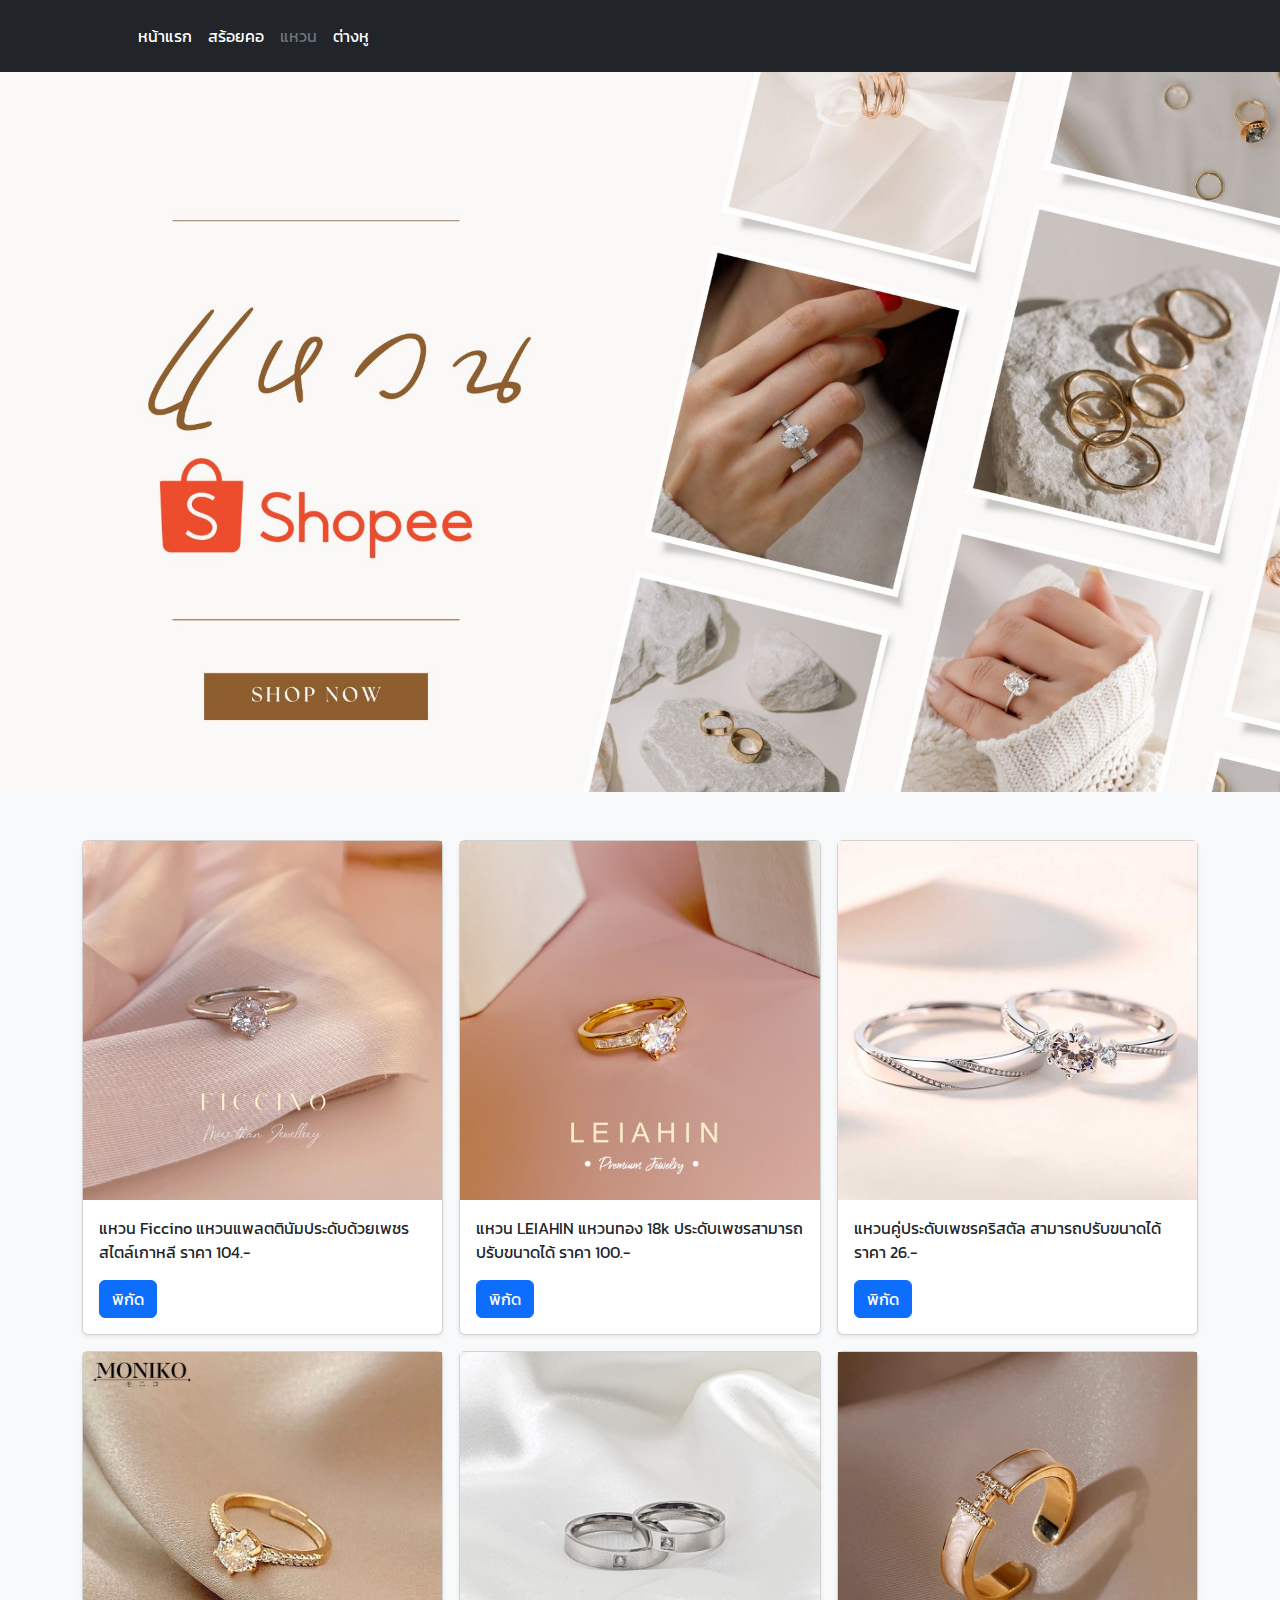
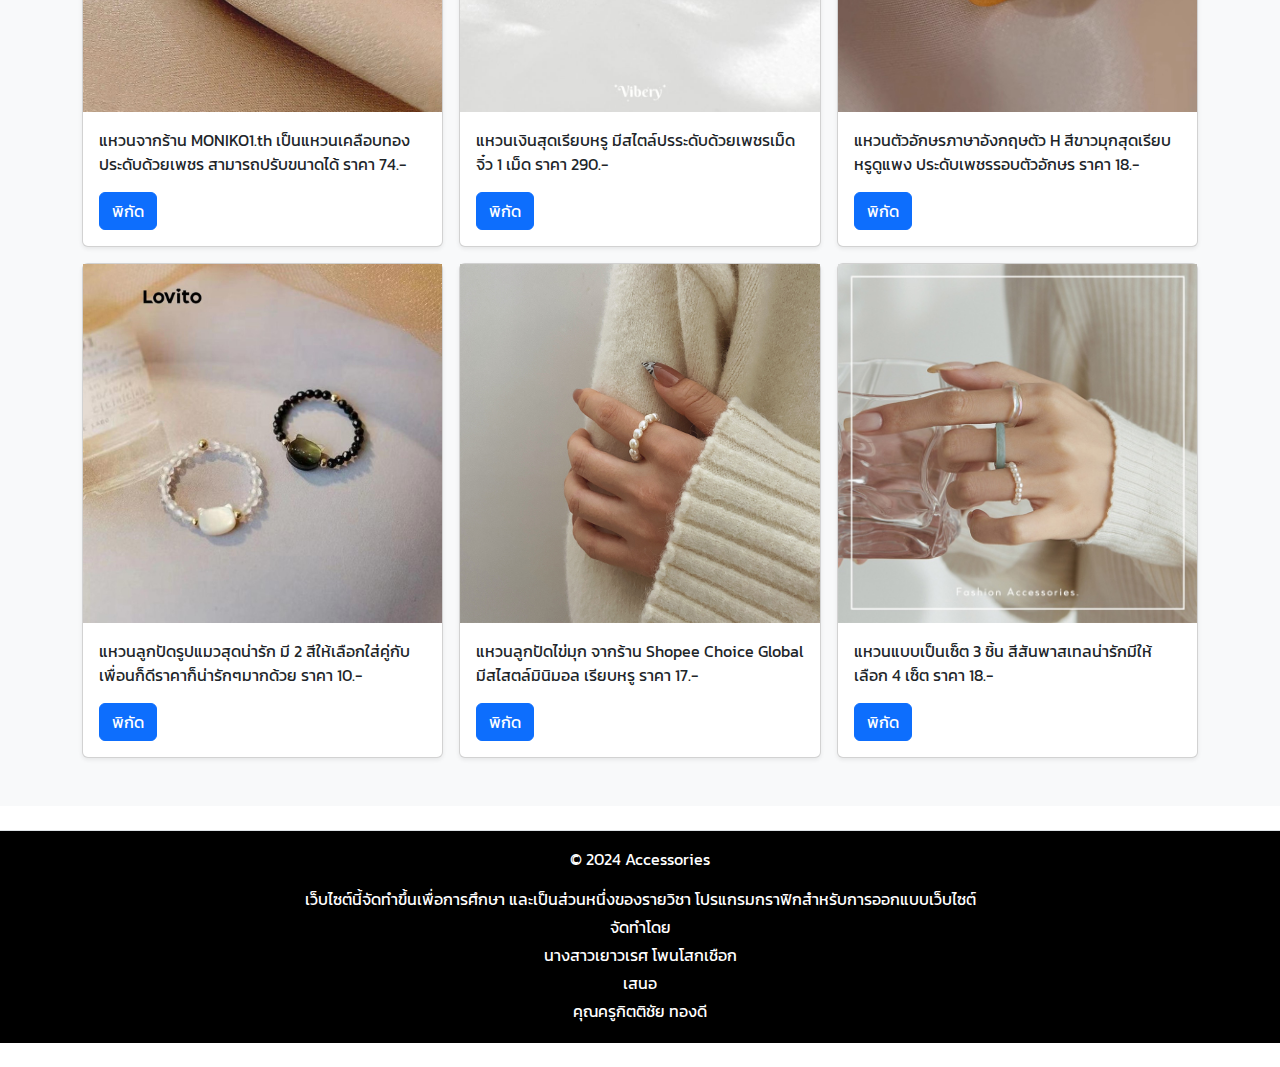
<file: ring.html>
<!DOCTYPE html>
<html lang="en">
<head>
    <meta charset="UTF-8">
    <meta http-equiv="X-UA-Compatible" content="IE=edge">
    <meta name="viewport" content="width=device-width, initial-scale=1.0">
    <title>Document</title>
    <link rel="stylesheet" href="css/bootstrap.min.css">
    <script src="js/bootstrap.bundle.min.js"></script>
    <link href="https://unpkg.com/aos@2.3.1/dist/aos.css" rel="stylesheet">
    <script src="https://unpkg.com/aos@2.3.1/dist/aos.js"></script>
    <link rel="preconnect" href="https://fonts.googleapis.com">
<link rel="preconnect" href="https://fonts.gstatic.com" crossorigin>
<link href="https://fonts.googleapis.com/css2?family=Kanit:ital,wght@0,100;0,200;0,300;0,400;0,500;0,600;0,700;0,800;0,900;1,100;1,200;1,300;1,400;1,500;1,600;1,700;1,800;1,900&display=swap" rel="stylesheet">
<style>
    *{
      font-family: "Kanit", sans-serif;
    }
  </style>
</head>
<body>
<!------------เริ่มส่วน Header------------>
<header class="p-3 text-bg-dark">
    <div class="container">
      <div class="d-flex flex-wrap align-items-center justify-content-center justify-content-lg-start">
        <a href="/" class="d-flex align-items-center mb-2 mb-lg-0 text-white text-decoration-none">
          <svg class="bi me-2" width="40" height="32" role="img" aria-label="Bootstrap"><use xlink:href="#bootstrap"></use></svg>
        </a>

        <ul class="nav col-12 col-lg-auto me-lg-auto mb-2 justify-content-center mb-md-0">
          <li><a href="index.html" class="nav-link px-2 text-white">หน้าแรก</a></li>
          <li><a href="necklace.html" class="nav-link px-2 text-white">สร้อยคอ</a></li>
          <li><a href="ring.html" class="nav-link px-2 text-secondary">แหวน</a></li>
          <li><a href="earring.html" class="nav-link px-2 text-white">ต่างหู</a></li>
        </ul>
      </div>
    </div>
  </header>
<!------------จบส่วนของ Header------------>
<!------------เริ่มส่วนของ สไลด์------------>
<div id="carouselExampleDark" class="carousel carousel-dark slide">
  <div class="carousel-inner">
    <div class="carousel-item active" data-bs-interval="10000">
      <img src="img/BannerRing2.jpg" class="d-block w-100" alt="...">
    </div> 
</div>
<!-------------------------จบ ส่วนของสไลด์--------------------->
    <!------------เริ่มส่วนของ Alabum------------>
    <div class="album py-5 bg-body-tertiary">
        <div class="container">
    
          <div class="row row-cols-1 row-cols-sm-2 row-cols-md-3 g-3">
            <div class="col">
              <div class="card shadow-sm">
                <img src="img/ring1.1.jpg" alt="">
                <div class="card-body">
                  <p class="card-text">แหวน Ficcino แหวนแพลตตินัมประดับด้วยเพชรสไตล์เกาหลี ราคา 104.-</p>
                  <div class="d-flex justify-content-between align-items-center">
                    <div class="btn-group">
                      <a href="https://shopee.co.th/Ficcino-%E0%B9%81%E0%B8%AB%E0%B8%A7%E0%B8%99%E0%B9%81%E0%B8%9E%E0%B8%A5%E0%B8%95%E0%B8%95%E0%B8%B4%E0%B8%99%E0%B8%B1%E0%B8%A1-%E0%B8%8A%E0%B8%B8%E0%B8%9A%E0%B9%81%E0%B8%9E%E0%B8%A5%E0%B8%95%E0%B8%95%E0%B8%B4%E0%B8%99%E0%B8%B1%E0%B8%A1-18k-%E0%B8%9B%E0%B8%A3%E0%B8%B0%E0%B8%94%E0%B8%B1%E0%B8%9A%E0%B9%80%E0%B8%9E%E0%B8%97%E0%B8%B2%E0%B8%A2-%E0%B9%81%E0%B8%AE%E0%B8%99%E0%B8%94%E0%B9%8C%E0%B9%80%E0%B8%A1%E0%B8%94-%E0%B8%AA%E0%B9%84%E0%B8%95%E0%B8%A5%E0%B9%8C%E0%B9%80%E0%B8%81%E0%B8%B2%E0%B8%AB%E0%B8%A5%E0%B8%B5-%E0%B8%A7%E0%B8%B2%E0%B8%87%E0%B8%8B%E0%B9%89%E0%B8%AD%E0%B8%99%E0%B8%81%E0%B8%B1%E0%B8%99%E0%B9%84%E0%B8%94%E0%B9%89-%E0%B9%80%E0%B8%84%E0%B8%A3%E0%B8%B7%E0%B9%88%E0%B8%AD%E0%B8%87%E0%B8%9B%E0%B8%A3%E0%B8%B0%E0%B8%94%E0%B8%B1%E0%B8%9A%E0%B9%81%E0%B8%9F%E0%B8%8A%E0%B8%B1%E0%B9%88%E0%B8%99-%E0%B8%AA%E0%B9%8D%E0%B8%B2%E0%B8%AB%E0%B8%A3%E0%B8%B1%E0%B8%9A%E0%B8%9C%E0%B8%B9%E0%B9%89%E0%B8%AB%E0%B8%8D%E0%B8%B4%E0%B8%87-%E0%B8%82%E0%B8%AD%E0%B8%87%E0%B8%82%E0%B8%A7%E0%B8%B1%E0%B8%8D-402r-i.463028621.20692108875?sp_atk=597d62e1-262b-4a7a-a4e8-85e699f32350&xptdk=597d62e1-262b-4a7a-a4e8-85e699f32350" class="btn btn-primary">พิกัด</a>
                    </div>
                    <small class="text-body-secondary"></small>
                  </div>
                </div>
              </div>
            </div>
            <div class="col">
              <div class="card shadow-sm">
                <img src="img/ring1.2.jpg" alt="">
                <div class="card-body">
                  <p class="card-text">แหวน LEIAHIN แหวนทอง 18k ประดับเพชรสามารถปรับขนาดได้ ราคา 100.-</p>
                  <div class="d-flex justify-content-between align-items-center">
                    <div class="btn-group">
                      <a href="https://shopee.co.th/LEIAHIN-%E0%B9%81%E0%B8%AB%E0%B8%A7%E0%B8%99%E0%B8%97%E0%B8%AD%E0%B8%87-18k-%E0%B8%9B%E0%B8%A3%E0%B8%B0%E0%B8%94%E0%B8%B1%E0%B8%9A%E0%B9%80%E0%B8%9E%E0%B8%8A%E0%B8%A3-%E0%B9%80%E0%B8%9E%E0%B8%97%E0%B8%B2%E0%B8%A2-%E0%B8%9B%E0%B8%A3%E0%B8%B1%E0%B8%9A%E0%B8%82%E0%B8%99%E0%B8%B2%E0%B8%94%E0%B9%84%E0%B8%94%E0%B9%89-%E0%B9%80%E0%B8%84%E0%B8%A3%E0%B8%B7%E0%B9%88%E0%B8%AD%E0%B8%87%E0%B8%9B%E0%B8%A3%E0%B8%B0%E0%B8%94%E0%B8%B1%E0%B8%9A%E0%B9%81%E0%B8%9F%E0%B8%8A%E0%B8%B1%E0%B9%88%E0%B8%99-%E0%B8%AA%E0%B9%84%E0%B8%95%E0%B8%A5%E0%B9%8C%E0%B9%80%E0%B8%81%E0%B8%B2%E0%B8%AB%E0%B8%A5%E0%B8%B5-%E0%B8%A1%E0%B8%B4%E0%B8%99%E0%B8%B4%E0%B8%A1%E0%B8%AD%E0%B8%A5-%E0%B8%AA%E0%B9%8D%E0%B8%B2%E0%B8%AB%E0%B8%A3%E0%B8%B1%E0%B8%9A%E0%B8%9C%E0%B8%B9%E0%B9%89%E0%B8%AB%E0%B8%8D%E0%B8%B4%E0%B8%87-i.486946486.20331544953?sp_atk=0973a845-d6e6-41bf-8ada-bac480eab42e&xptdk=0973a845-d6e6-41bf-8ada-bac480eab42e" class="btn btn-primary">พิกัด</a>
                    </div>
                    <small class="text-body-secondary"></small>
                  </div>
                </div>
              </div>
            </div>
            <div class="col">
              <div class="card shadow-sm">
                <img src="img/ring1.3.jpg" alt="">
                <div class="card-body">
                  <p class="card-text">แหวนคู่ประดับเพชรคริสตัล สามารถปรับขนาดได้ ราคา 26.-</p>
                  <div class="d-flex justify-content-between align-items-center">
                    <div class="btn-group">
                      <a href="https://shopee.co.th/%E0%B9%81%E0%B8%AB%E0%B8%A7%E0%B8%99%E0%B8%AB%E0%B8%A1%E0%B8%B1%E0%B9%89%E0%B8%99%E0%B9%81%E0%B8%95%E0%B9%88%E0%B8%87%E0%B8%87%E0%B8%B2%E0%B8%99-%E0%B9%80%E0%B8%87%E0%B8%B4%E0%B8%99-S925-%E0%B8%9B%E0%B8%A3%E0%B8%B0%E0%B8%94%E0%B8%B1%E0%B8%9A%E0%B9%80%E0%B8%9E%E0%B8%8A%E0%B8%A3%E0%B8%84%E0%B8%A3%E0%B8%B4%E0%B8%AA%E0%B8%95%E0%B8%B1%E0%B8%A5-%E0%B8%9B%E0%B8%A3%E0%B8%B1%E0%B8%9A%E0%B8%82%E0%B8%99%E0%B8%B2%E0%B8%94%E0%B9%84%E0%B8%94%E0%B9%89-%E0%B8%AB%E0%B8%A3%E0%B8%B9%E0%B8%AB%E0%B8%A3%E0%B8%B2-%E0%B9%81%E0%B8%9F%E0%B8%8A%E0%B8%B1%E0%B9%88%E0%B8%99%E0%B8%84%E0%B8%B9%E0%B9%88%E0%B8%A3%E0%B8%B1%E0%B8%81-%E0%B8%AA%E0%B9%8D%E0%B8%B2%E0%B8%AB%E0%B8%A3%E0%B8%B1%E0%B8%9A%E0%B8%9C%E0%B8%B9%E0%B9%89%E0%B8%8A%E0%B8%B2%E0%B8%A2-%E0%B9%81%E0%B8%A5%E0%B8%B0%E0%B8%9C%E0%B8%B9%E0%B9%89%E0%B8%AB%E0%B8%8D%E0%B8%B4%E0%B8%87-i.258967622.20175357590?sp_atk=5c636d1d-f8bf-4070-8047-e3975dba2d16&xptdk=5c636d1d-f8bf-4070-8047-e3975dba2d16" class="btn btn-primary">พิกัด</a>
                    </div>
                    <small class="text-body-secondary"></small>
                  </div>
                </div>
              </div>
            </div>
    
            <div class="col">
              <div class="card shadow-sm">
                <img src="img/ring1.4.jpg" alt="">
                <div class="card-body">
                  <p class="card-text">แหวนจากร้าน MONIKO1.th เป็นแหวนเคลือบทองประดับด้วยเพชร สามารถปรับขนาดได้ ราคา 74.-</p>
                  <div class="d-flex justify-content-between align-items-center">
                    <div class="btn-group">
                      <a href="https://shopee.co.th/MONIKO-%E0%B8%8A%E0%B8%B8%E0%B8%9A%E0%B8%97%E0%B8%AD%E0%B8%87-18k-%E0%B9%80%E0%B8%84%E0%B8%A3%E0%B8%B7%E0%B9%88%E0%B8%AD%E0%B8%87%E0%B8%9B%E0%B8%A3%E0%B8%B0%E0%B8%94%E0%B8%B1%E0%B8%9A%E0%B9%81%E0%B8%AB%E0%B8%A7%E0%B8%99%E0%B8%AA%E0%B8%B5%E0%B8%97%E0%B8%AD%E0%B8%87%E0%B8%9B%E0%B8%A3%E0%B8%B0%E0%B8%94%E0%B8%B1%E0%B8%9A%E0%B9%80%E0%B8%9E%E0%B8%8A%E0%B8%A3%E0%B8%AA%E0%B9%84%E0%B8%95%E0%B8%A5%E0%B9%8C%E0%B9%81%E0%B8%9F%E0%B8%8A%E0%B8%B1%E0%B9%88%E0%B8%99%E0%B8%AA%E0%B8%B3%E0%B8%AB%E0%B8%A3%E0%B8%B1%E0%B8%9A%E0%B8%9C%E0%B8%B9%E0%B9%89%E0%B8%AB%E0%B8%8D%E0%B8%B4%E0%B8%87%E0%B9%81%E0%B8%AB%E0%B8%A7%E0%B8%99%E0%B8%9B%E0%B8%A3%E0%B8%B1%E0%B8%9A%E0%B8%82%E0%B8%99%E0%B8%B2%E0%B8%94%E0%B9%84%E0%B8%94%E0%B9%89-%E0%B9%81%E0%B8%AB%E0%B8%A7%E0%B8%99%E0%B8%9B%E0%B8%B5-2022-i.836854368.21937107075?sp_atk=ebe4b8b5-b70d-4b42-8661-7dd0e4905537&xptdk=ebe4b8b5-b70d-4b42-8661-7dd0e4905537" class="btn btn-primary">พิกัด</a>
                    </div>
                    <small class="text-body-secondary"></small>
                  </div>
                </div>
              </div>
            </div>
            <div class="col">
              <div class="card shadow-sm">
                <img src="img/ring1.5.jpg" alt="">
                <div class="card-body">
                  <p class="card-text">แหวนเงินสุดเรียบหรู มีสไตล์ปรระดับด้วยเพชรเม็ดจิ๋ว 1 เม็ด ราคา 290.-</p>
                  <div class="d-flex justify-content-between align-items-center">
                    <div class="btn-group">
                      <a href="https://shopee.co.th/%E0%B9%81%E0%B8%AB%E0%B8%A7%E0%B8%99%E0%B9%81%E0%B8%AA%E0%B8%95%E0%B8%99%E0%B9%80%E0%B8%A5%E0%B8%AA-%E0%B9%84%E0%B8%A1%E0%B9%88%E0%B8%A5%E0%B8%AD%E0%B8%81%E0%B9%84%E0%B8%A1%E0%B9%88%E0%B8%94%E0%B8%B3-%E0%B8%8B%E0%B8%B7%E0%B9%89%E0%B8%AD%E0%B8%84%E0%B8%B9%E0%B9%88%E0%B9%81%E0%B8%96%E0%B8%A1%E0%B8%81%E0%B8%A5%E0%B9%88%E0%B8%AD%E0%B8%87-Classic-steel-%E2%9C%A7%C2%B0-%E0%B8%AA%E0%B9%88%E0%B8%87%E0%B8%9F%E0%B8%A3%E0%B8%B5-EMS-%E2%99%A1-i.1309336.22959931205?sp_atk=c7f6ee92-e4f1-423f-8b00-4577972355d0&xptdk=c7f6ee92-e4f1-423f-8b00-4577972355d0" class="btn btn-primary">พิกัด</a>
                    </div>
                    <small class="text-body-secondary"></small>
                  </div>
                </div>
              </div>
            </div>
            <div class="col">
              <div class="card shadow-sm">
                <img src="img/ring1.6.jpg" alt="">
                <div class="card-body">
                  <p class="card-text">แหวนตัวอักษรภาษาอังกฤษตัว H สีขาวมุกสุดเรียบหรูดูแพง ประดับเพชรรอบตัวอักษร ราคา 18.-</p>
                  <div class="d-flex justify-content-between align-items-center">
                    <div class="btn-group">
                      <a href="https://shopee.co.th/%E0%B8%AA%E0%B9%88%E0%B8%87%E0%B9%80%E0%B8%A3%E0%B9%87%E0%B8%A7%F0%9F%8C%BC%E0%B9%81%E0%B8%AB%E0%B8%A7%E0%B8%99%E0%B8%95%E0%B8%B1%E0%B8%A7%E0%B8%AD%E0%B8%B1%E0%B8%81%E0%B8%A9%E0%B8%A3H%E0%B8%9B%E0%B8%A3%E0%B8%B0%E0%B8%94%E0%B8%B1%E0%B8%9A%E0%B9%80%E0%B8%9E%E0%B8%8A%E0%B8%A3%E0%B8%A3%E0%B8%B0%E0%B8%94%E0%B8%B1%E0%B8%9A%E0%B9%84%E0%B8%AE%E0%B9%80%E0%B8%AD%E0%B8%99%E0%B8%94%E0%B9%8C%E0%B8%AB%E0%B8%A3%E0%B8%B9%E0%B8%AB%E0%B8%A3%E0%B8%B2%E0%B9%80%E0%B8%81%E0%B8%B2%E0%B8%AB%E0%B8%A5%E0%B8%B5%E0%B9%81%E0%B8%9F%E0%B8%8A%E0%B8%B1%E0%B9%88%E0%B8%99%E0%B9%80%E0%B8%9B%E0%B8%B4%E0%B8%94%E0%B8%9B%E0%B8%A3%E0%B8%B1%E0%B8%9A%E0%B9%84%E0%B8%94%E0%B9%89%E0%B9%80%E0%B8%84%E0%B8%A3%E0%B8%B7%E0%B9%88%E0%B8%AD%E0%B8%87%E0%B8%9B%E0%B8%A3%E0%B8%B0%E0%B8%94%E0%B8%B1%E0%B8%9A%E0%B8%AA%E0%B8%B3%E0%B8%AB%E0%B8%A3%E0%B8%B1%E0%B8%9A%E0%B8%9C%E0%B8%B9%E0%B9%89%E0%B8%AB%E0%B8%8D%E0%B8%B4%E0%B8%87%E0%B8%82%E0%B8%AD%E0%B8%87%E0%B8%82%E0%B8%A7%E0%B8%B1%E0%B8%8D-Ranliyy-i.1049096178.20683207633?sp_atk=aa34d240-a878-4452-9133-3256567fba4c&xptdk=aa34d240-a878-4452-9133-3256567fba4c" class="btn btn-primary">พิกัด</a>
                    </div>
                    <small class="text-body-secondary"></small>
                  </div>
                </div>
              </div>
            </div>
    
            <div class="col">
              <div class="card shadow-sm">
                <img src="img/ring1.7.jpg" alt="">
                <div class="card-body">
                  <p class="card-text">แหวนลูกปัดรูปแมวสุดน่ารัก มี 2 สีให้เลือกใส่คู่กับเพื่อนก็ดีราคาก็น่ารักๆมากด้วย ราคา 10.-</p>
                  <div class="d-flex justify-content-between align-items-center">
                    <div class="btn-group">
                      <a href="https://shopee.co.th/Lovito-%E0%B9%81%E0%B8%AB%E0%B8%A7%E0%B8%99%E0%B8%9C%E0%B8%B9%E0%B9%89%E0%B8%AB%E0%B8%8D%E0%B8%B4%E0%B8%87-%E0%B8%A3%E0%B8%B9%E0%B8%9B%E0%B8%81%E0%B8%B2%E0%B8%A3%E0%B9%8C%E0%B8%95%E0%B8%B9%E0%B8%99-%E0%B8%AA%E0%B9%84%E0%B8%95%E0%B8%A5%E0%B9%8C%E0%B8%99%E0%B9%88%E0%B8%B2%E0%B8%A3%E0%B8%B1%E0%B8%81-LFA28375-i.446091597.24380495810?sp_atk=7e4ebb6c-f72d-4994-bca1-da74b20e3d38&xptdk=7e4ebb6c-f72d-4994-bca1-da74b20e3d38" class="btn btn-primary">พิกัด</a>
                    </div>
                    <small class="text-body-secondary"></small>
                  </div>
                </div>
              </div>
            </div>
            <div class="col">
              <div class="card shadow-sm">
                <img src="img/ring1.8.jpg" alt="">
                <div class="card-body">
                  <p class="card-text">แหวนลูกปัดไข่มุก จากร้าน Shopee Choice Global มีสไสตล์มินิมอล เรียบหรู ราคา 17.- </p>
                  <div class="d-flex justify-content-between align-items-center">
                    <div class="btn-group">
                      <a href="https://shopee.co.th/%E0%B8%AB%E0%B8%A3%E0%B8%B9%E0%B8%AB%E0%B8%A3%E0%B8%B2%E0%B8%AD%E0%B8%B2%E0%B8%A3%E0%B8%A1%E0%B8%93%E0%B9%8C%E0%B9%80%E0%B8%A3%E0%B8%B5%E0%B8%A2%E0%B8%9A%E0%B8%87%E0%B9%88%E0%B8%B2%E0%B8%A2%E0%B8%A1%E0%B8%B8%E0%B8%81%E0%B8%99%E0%B9%89%E0%B9%8D%E0%B8%B2%E0%B8%88%E0%B8%B7%E0%B8%94%E0%B9%81%E0%B8%AB%E0%B8%A7%E0%B8%99%E0%B8%A5%E0%B8%B9%E0%B8%81%E0%B8%9B%E0%B8%B1%E0%B8%94%E0%B8%AB%E0%B8%8D%E0%B8%B4%E0%B8%87%E0%B8%A2%E0%B9%89%E0%B8%AD%E0%B8%99%E0%B8%A2%E0%B8%B8%E0%B8%84%E0%B8%97%E0%B8%B8%E0%B8%81%E0%B8%A7%E0%B8%B1%E0%B8%99%E0%B8%AA%E0%B8%A7%E0%B8%A1%E0%B9%83%E0%B8%AA%E0%B9%88%E0%B9%80%E0%B8%84%E0%B8%A3%E0%B8%B7%E0%B9%88%E0%B8%AD%E0%B8%87%E0%B8%9B%E0%B8%A3%E0%B8%B0%E0%B8%94%E0%B8%B1%E0%B8%9A-i.196268298.28508031187?sp_atk=a1c98624-e967-4aa1-a545-5e2a8b680356&xptdk=a1c98624-e967-4aa1-a545-5e2a8b680356" class="btn btn-primary">พิกัด</a>
                    </div>
                    <small class="text-body-secondary"></small>
                  </div>
                </div>
              </div>
            </div>
            <div class="col">
              <div class="card shadow-sm">
                <img src="img/ring1.9.jpg" alt="">
                <div class="card-body">
                  <p class="card-text">แหวนแบบเป็นเซ็ต 3 ชิ้น สีสันพาสเทลน่ารักมีให้เลือก 4 เซ็ต ราคา 18.-</p>
                  <div class="d-flex justify-content-between align-items-center">
                    <div class="btn-group">
                      <a href="https://shopee.co.th/17-KM-%E0%B9%80%E0%B8%8B%E0%B9%87%E0%B8%953%E0%B8%8A%E0%B8%B4%E0%B9%89%E0%B8%99-%E0%B9%81%E0%B8%AB%E0%B8%A7%E0%B8%99%E0%B8%A1%E0%B8%B8%E0%B8%81-%E0%B8%AA%E0%B9%8D%E0%B8%B2%E0%B8%AB%E0%B8%A3%E0%B8%B1%E0%B8%9A%E0%B8%9C%E0%B8%B9%E0%B9%89%E0%B8%AB%E0%B8%8D%E0%B8%B4%E0%B8%87-%E0%B8%8A%E0%B8%B8%E0%B8%94%E0%B9%81%E0%B8%AB%E0%B8%A7%E0%B8%99%E0%B9%80%E0%B8%A3%E0%B8%8B%E0%B8%B4%E0%B8%99-%E0%B8%97%E0%B8%B5%E0%B9%88%E0%B8%A1%E0%B8%B5%E0%B8%AA%E0%B8%B5%E0%B8%AA%E0%B8%B1%E0%B8%99-%E0%B8%AD%E0%B8%B8%E0%B8%9B%E0%B8%81%E0%B8%A3%E0%B8%93%E0%B9%8C%E0%B9%80%E0%B8%84%E0%B8%A3%E0%B8%B7%E0%B9%88%E0%B8%AD%E0%B8%87%E0%B8%9B%E0%B8%A3%E0%B8%B0%E0%B8%94%E0%B8%B1%E0%B8%9A-i.203457218.18204378820?sp_atk=44462052-5b28-4bb1-9c56-7bbc9e42128a&xptdk=44462052-5b28-4bb1-9c56-7bbc9e42128a" class="btn btn-primary">พิกัด</a>
                    </div>
                    <small class="text-body-secondary"></small>
                  </div>
                </div>
              </div>
            </div>
          </div>
        </div>
      </div>
      <!------------เริ่มส่วนของ Footer------------>
      <footer style="background-color: black; color: white;" class="d-flex flex-wrap justify-content-center align-items-center py-3 my-4 border-top text-center">
        <div class="col-md-4 mb-0">
          <p>© 2024 Accessories</p>
        </div>
        <div class="container text-center">
          <p class="mb-1">เว็บไซต์นี้จัดทำขึ้นเพื่อการศึกษา และเป็นส่วนหนึ่งของรายวิชา โปรแกรมกราฟิกสำหรับการออกแบบเว็บไซต์</p>
          <p class="mb-1">จัดทำโดย</p>
          <p class="mb-1">นางสาวเยาวเรศ โพนโสกเชือก</p>
          <p class="mb-1">เสนอ</p>
          <p class="mb-1">คุณครูกิตติชัย ทองดี</p>
        </div>
      </footer>    
   <!------------จบส่วนของ Footer------------>
    <script>
        AOS.init();
      </script>
</body>
</html>
</file>
